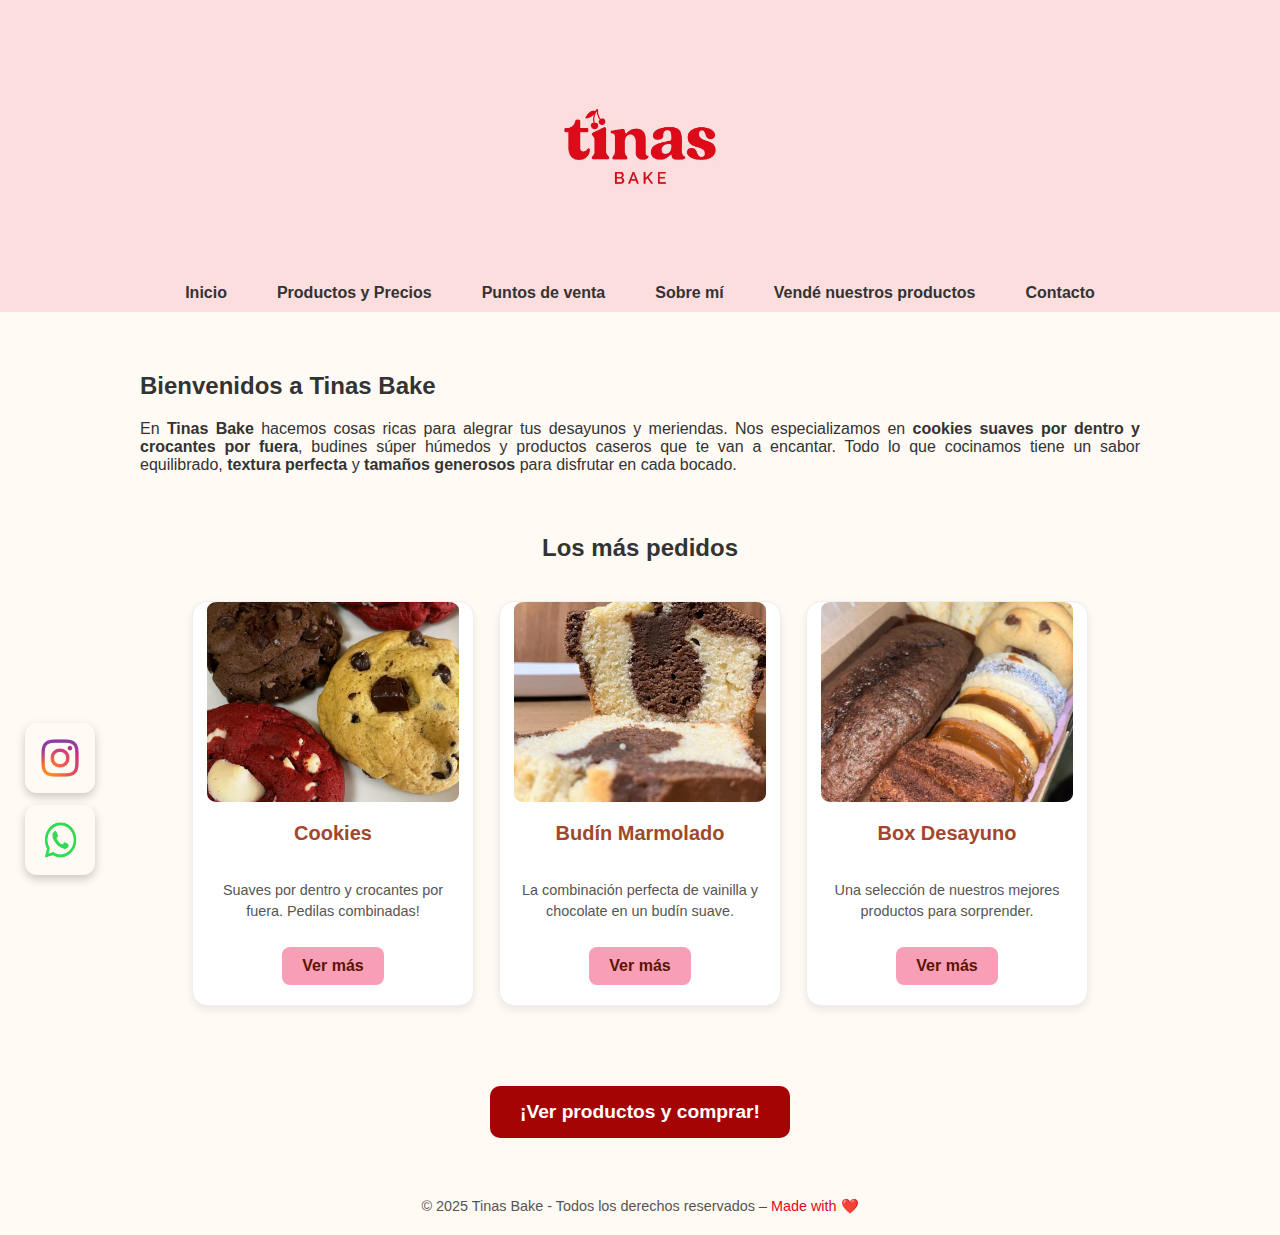
<file: index.html>
<!DOCTYPE html>
<html lang="es">
<head>
  <meta charset="UTF-8">
  <title>Tinas Bake - Inicio</title>
  <link rel="stylesheet" href="estilos/estilos.css">
</head>
<body>
  <header>
    <center>
      <img src="img/logo-tinas2.jpeg" width="300" alt="Tinas Bake Logo" class="logo-principal">
    </center>  
  </header>
    <nav>
      <ul class = "menu">
        <li><a href="index.html">Inicio</a></li>
        <li><a href="pages/productos.html">Productos y Precios</a></li>
        <li><a href="pages/puntos-de-venta.html">Puntos de venta</a></li>
        <li><a href="pages/sobre-mi.html">Sobre mí</a></li>
        <li><a href="pages/vende-nuestros-productos.html">Vendé nuestros productos</a></li>
        <li><a href="pages/contacto.html">Contacto</a></li>
      </ul>
    </nav>
  

  <!-- SECCIÓN INICIO -->
  <section id="inicio">
    <h2>Bienvenidos a Tinas Bake</h2>
    <p>
      En <strong>Tinas Bake</strong> hacemos cosas ricas para alegrar tus desayunos y meriendas. 
      Nos especializamos en <strong>cookies suaves por dentro y crocantes por fuera</strong>, budines súper húmedos y productos caseros que te van a encantar.
      Todo lo que cocinamos tiene un sabor equilibrado, <strong>textura perfecta</strong> y <strong>tamaños generosos</strong> para disfrutar en cada bocado.
    </p>
    <section id="destacados">
      <center>
  <h2>Los más pedidos</h2>
  </center>
  
  <div class="catalogo-productos">
    
    <div class="producto-card">
      <img src="img/cookies.jpeg" alt="Cookies">
      <div class="producto-info">
        <h3>Cookies</h3>
        <p>Suaves por dentro y crocantes por fuera. Pedilas combinadas!</p>
        <a href="pages/productos.html#cookies" class="btn-ver-mas">Ver más</a>
      </div>
    </div>
    
    <div class="producto-card">
      <img src="img/budin1.jpeg" alt="Budín Marmolado">
      <div class="producto-info">
        <h3>Budín Marmolado</h3>
        <p>La combinación perfecta de vainilla y chocolate en un budín suave.</p>
        <a href="pages/productos.html#budines" class="btn-ver-mas">Ver más</a>
      </div>
    </div>
    
    <div class="producto-card">
      <img src="img/box.jpeg" alt="Box Desayuno">
      <div class="producto-info">
        <h3>Box Desayuno</h3>
        <p>Una selección de nuestros mejores productos para sorprender.</p>
        <a href="pages/productos.html#box" class="btn-ver-mas">Ver más</a>
      </div>
    </div>
    
  </div> </section>
    <center>
      <a href="pages/productos.html" class="btn-cta">¡Ver productos y comprar!</a>
    </center>
  </section>

  <div class="botones-flotantes">

  <a href="https://www.instagram.com/tinasbake/" class="btn-flotante-ig" target="_blank">
     <img src="img/ig.png" alt="Instagram">
  </a>

   <a href="https://wa.me/5492235503672" class="btn-flotante-wsp" target="_blank">
   <img src="img/wppp.webp" alt="WhatsApp">
  </a>
  </div>

  <!-- PIE DE PÁGINA -->
  <footer>
    <p>&copy; 2025 Tinas Bake - Todos los derechos reservados</p>
  </footer>

</body>
</html>
</file>
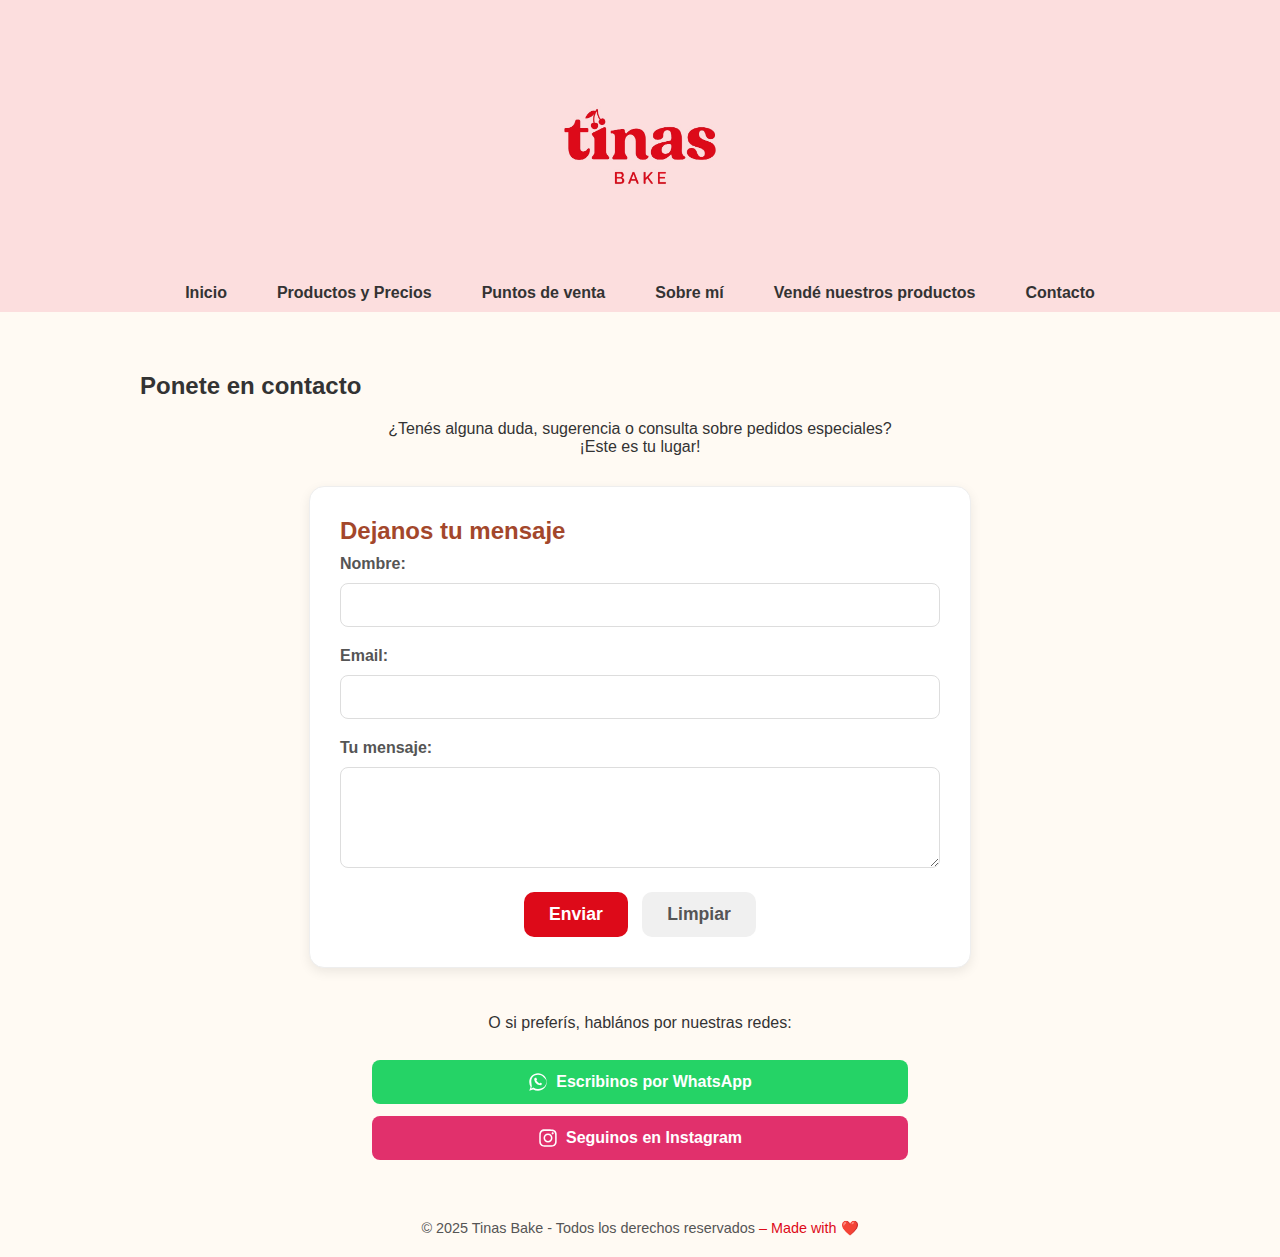
<file: pages/contacto.html>
<!DOCTYPE html>
<html lang="es">
<head>
  <meta charset="UTF-8">
  <title>Contacto y Pedidos - Tinas Bake</title>
  <link rel="stylesheet" href="../estilos/estilos.css">
</head>
<body>
  <header>
    <center>
      <img src="../img/logo-tinas2.jpeg" width="300" alt="Tinas Bake Logo" class="logo-principal">
    </center>  
     </header>
    <nav>
      <ul class = "menu">
        <li><a href="../index.html">Inicio</a></li>
        <li><a href="productos.html">Productos y Precios</a></li>
        <li><a href="puntos-de-venta.html">Puntos de venta</a></li>
        <li><a href="sobre-mi.html">Sobre mí</a></li>
        <li><a href="vende-nuestros-productos.html">Vendé nuestros productos</a></li>
        <li><a href="contacto.html">Contacto</a></li>
      </ul>
    </nav>

  <!-- SECCIÓN CONTACTO -->
<section id="contacto">
  <h2>Ponete en contacto</h2>

  <p class="form-intro-text">
    ¿Tenés alguna duda, sugerencia o consulta sobre pedidos especiales?
    <br>¡Este es tu lugar!
  </p>

  <form class="form-container" action="https://formspree.io/f/mvgrvvpb" method="POST">
    <fieldset>
      <legend>Dejanos tu mensaje</legend>
      
      <label for="nombre">Nombre:</label>
      <input type="text" id="nombre" name="nombre" required>
      
      <label for="email">Email:</label>
      <input type="email" id="email" name="email" required>
      
      <label for="mensaje">Tu mensaje:</label>
      <textarea id="mensaje" name="mensaje" rows="5" required></textarea>
      
      <div class="form-buttons-center">
        <input type="submit" value="Enviar">
        <input type="reset" value="Limpiar">
      </div>
    </fieldset>
  </form>

  <div class="redes" style="max-width: 600px; margin: 30px auto 0;">
    <p style="text-align: center;">O si preferís, hablános por nuestras redes:</p>
     <a href="https://wa.me/5492235503672" class="btn-wsp" target="_blank">
       <svg xmlns="http://www.w3.org/2000/svg" width="20" height="20" fill="currentColor" viewBox="0 0 448 512"><path d="M380.9 97.1C339 55.2 283.1 32 224 32 100.3 32 0 132.3 0 256c0 45.2 12 89.4 34.8 128.1L0 480l98.5-34.3C136.6 468 179.9 480 224 480c123.7 0 224-100.3 224-224 0-59.1-23.2-115-67.1-158.9zM224 433.9c-38.7 0-76.6-10.4-109.7-30.1l-7.8-4.6-58.5 20.4 20.4-58.5-4.6-7.8C62.5 320.6 52.1 282.7 52.1 244 52.1 142 122 72.1 224 72.1c54.3 0 105.3 21.1 143.7 59.4S440 189.7 440 244c0 102-69.9 189.9-216 189.9zm100.7-138.5l-34.7-17.4c-4.7-2.3-10.1-1.5-13.8 2l-14.4 14.7c-34.8-17.8-62.7-45.7-80.5-80.5l14.7-14.4c3.5-3.7 4.3-9.1 2-13.8l-17.4-34.7c-3.4-6.7-11.6-9.3-18-5.9l-25.1 12.6c-6.6 3.3-10.7 10.1-10.7 17.3 0 91.7 74.3 166 166 166 7.2 0 14-4.1 17.3-10.7l12.6-25.1c3.4-6.4.8-14.6-5.9-18z"/></svg>
       Escribinos por WhatsApp
     </a>
     <a href="https://www.instagram.com/tinasbake/" class="btn-ig" target="_blank">
       <svg xmlns="http://www.w3.org/2000/svg" width="20" height="20" fill="currentColor" viewBox="0 0 448 512"><path d="M224.1 141c-63.6 0-115.1 51.5-115.1 115.1S160.5 371.2 224.1 371.2 339.2 319.7 339.2 256 287.7 141 224.1 141zm0 190.2c-41.6 0-75.1-33.6-75.1-75.1s33.5-75.1 75.1-75.1 75.1 33.6 75.1 75.1-33.5 75.1-75.1 75.1zm146.4-194.3c0 14.9-12 27-27 27s-27-12.1-27-27 12-27 27-27 27 12.1 27 27zm76.1 27.2c-.5-35.2-9.9-66.5-35.6-92.1s-56.9-35.1-92.1-35.6C293.8 32 256.3 32 224 32s-69.8 0-94.9.5c-35.2.5-66.5 9.9-92.1 35.6s-35.1 56.9-35.6 92.1C0 186.2 0 223.7 0 256s0 69.8.5 94.9c.5 35.2 9.9 66.5 35.6 92.1s56.9 35.1 92.1 35.6c25.1.5 62.6.5 94.9.5s69.8 0 94.9-.5c35.2-.5 66.5-9.9 92.1-35.6s35.1-56.9 35.6-92.1c.5-25.1.5-62.6.5-94.9s0-69.8-.5-94.9zm-48.6 228c-7.8 19.7-22.9 34.8-42.6 42.6-29.5 11.7-99.5 9-132.3 9s-102.7 2.6-132.3-9c-19.7-7.8-34.8-22.9-42.6-42.6-11.7-29.5-9-99.5-9-132.3s-2.6-102.7 9-132.3c7.8-19.7 22.9-34.8 42.6-42.6 29.5-11.7 99.5-9 132.3-9s102.7-2.6 132.3 9c19.7 7.8 34.8 22.9 42.6 42.6 11.7 29.5 9 99.5 9 132.3s2.7 102.8-9 132.3z"/></svg>
       Seguinos en Instagram
     </a>
   </div>
</section>

  <!-- PIE DE PÁGINA -->
  <footer>
    <p>&copy; 2025 Tinas Bake - Todos los derechos reservados</p>
  </footer>

</body>
</html>
</file>
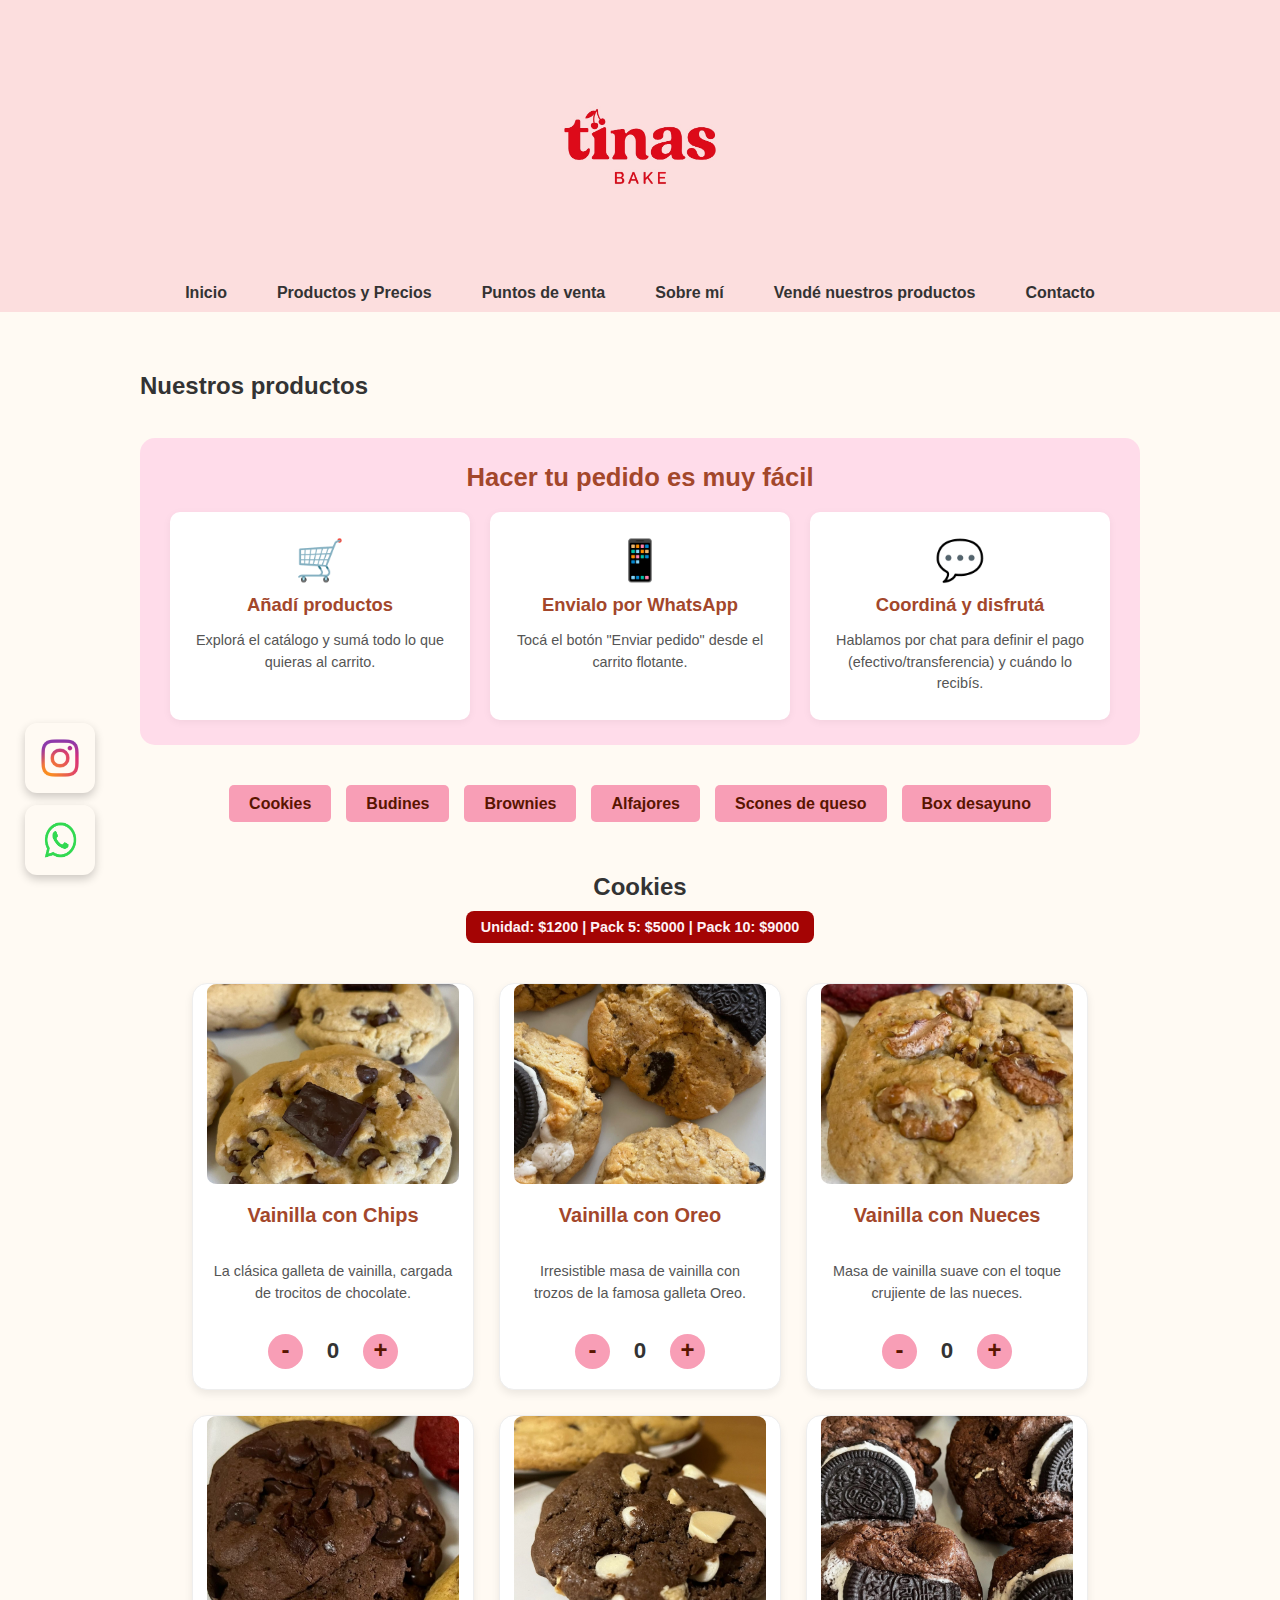
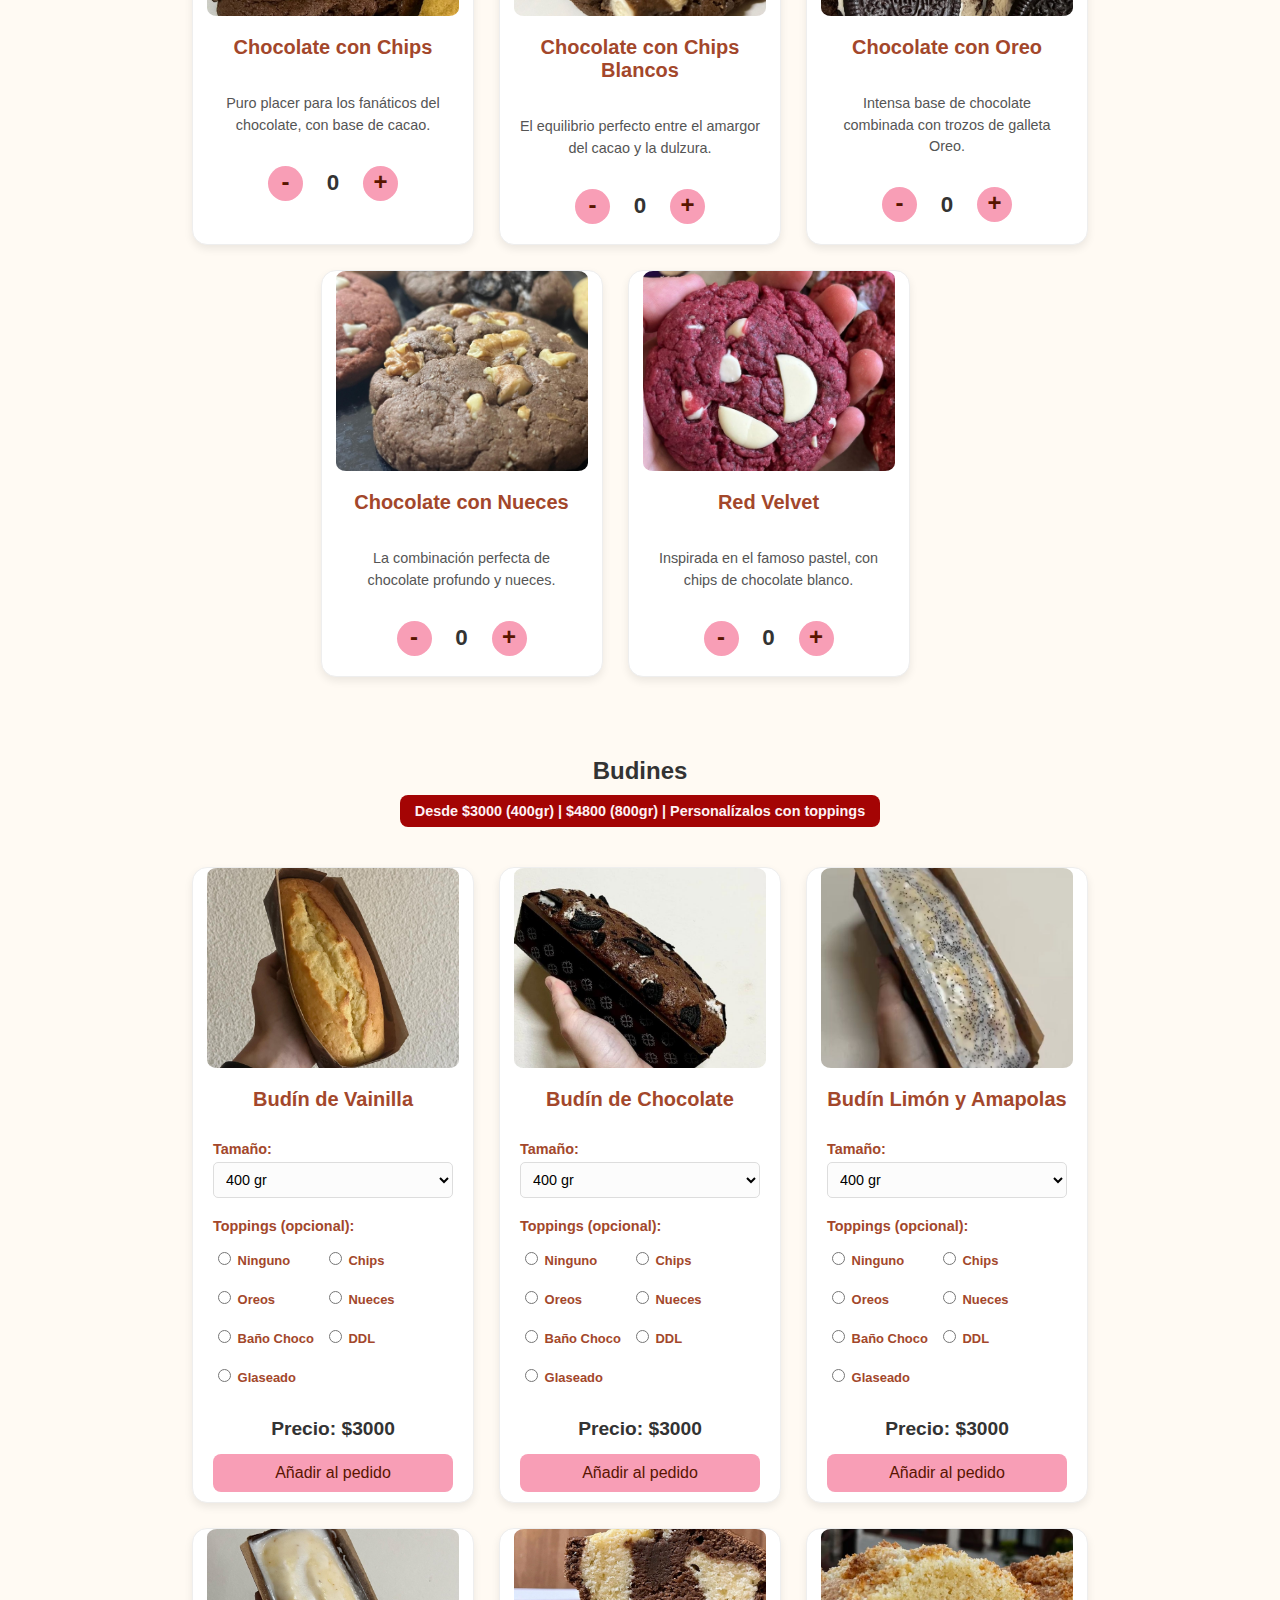
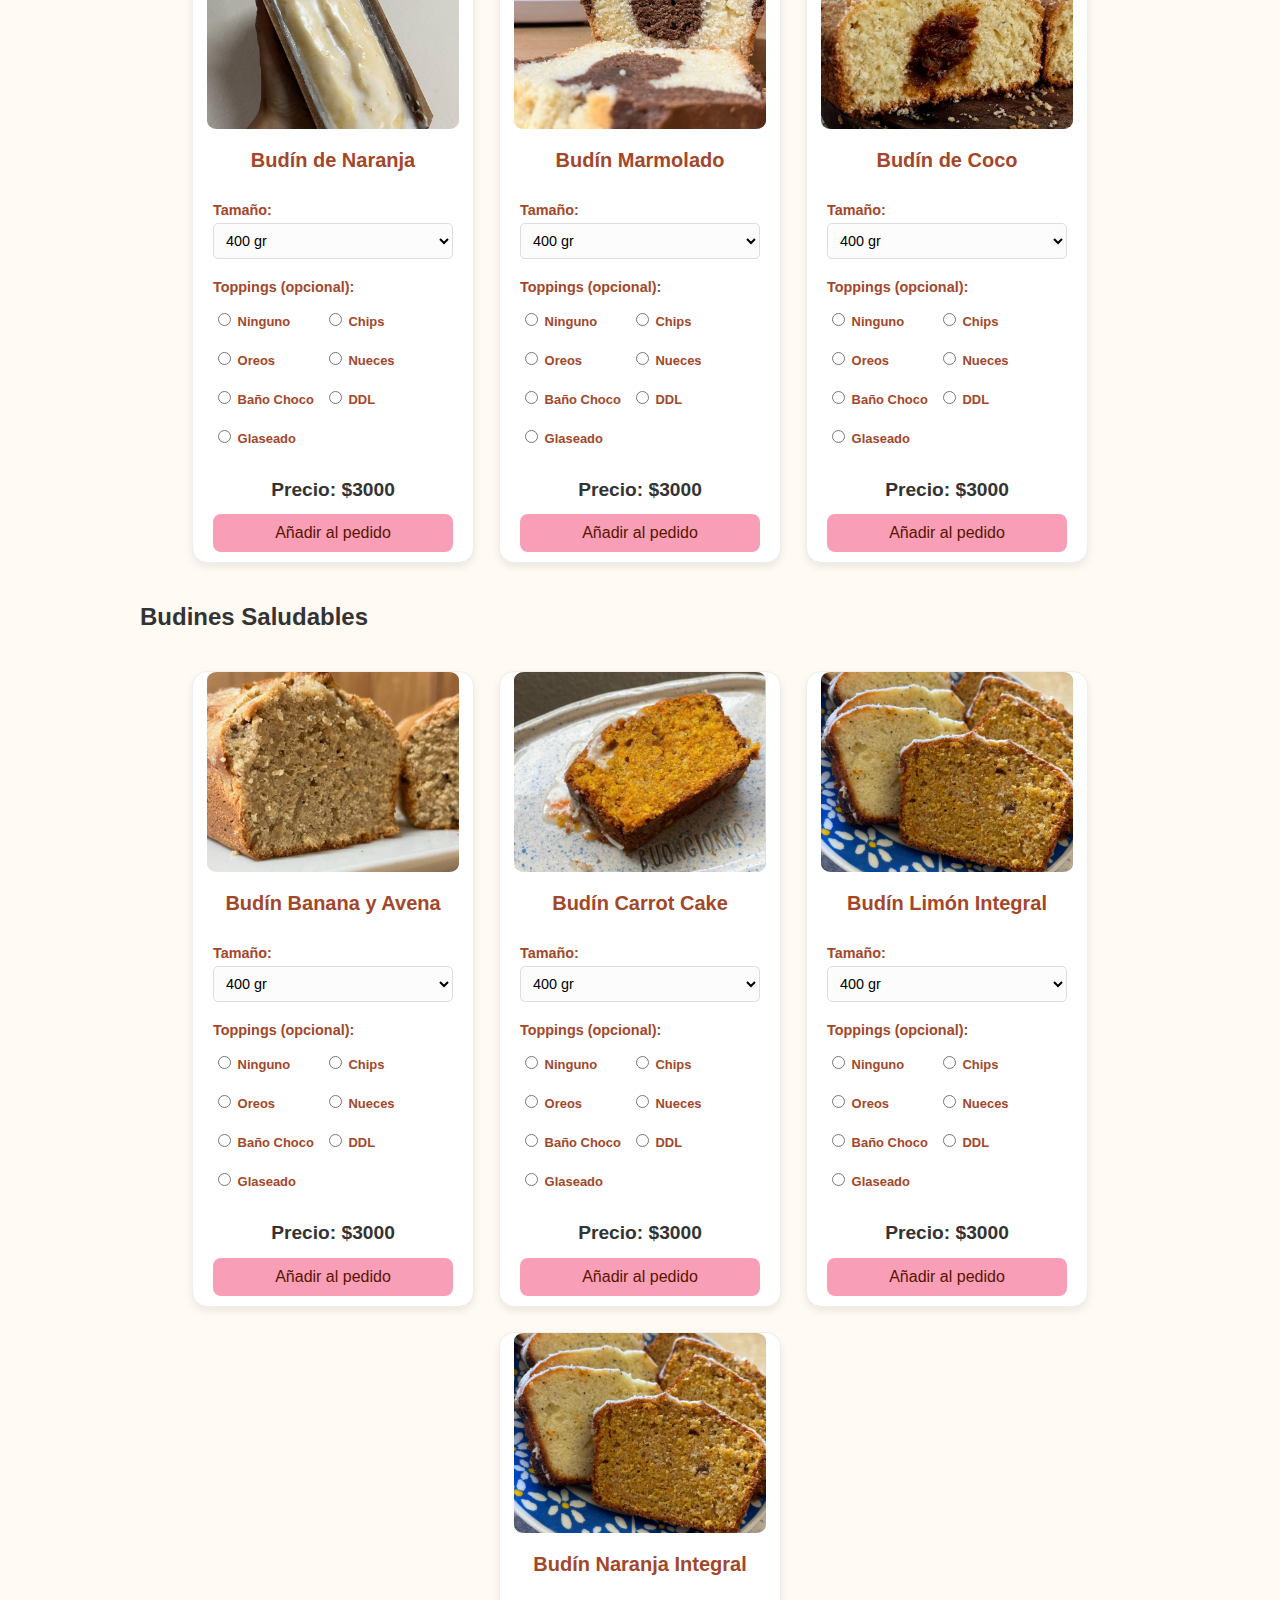
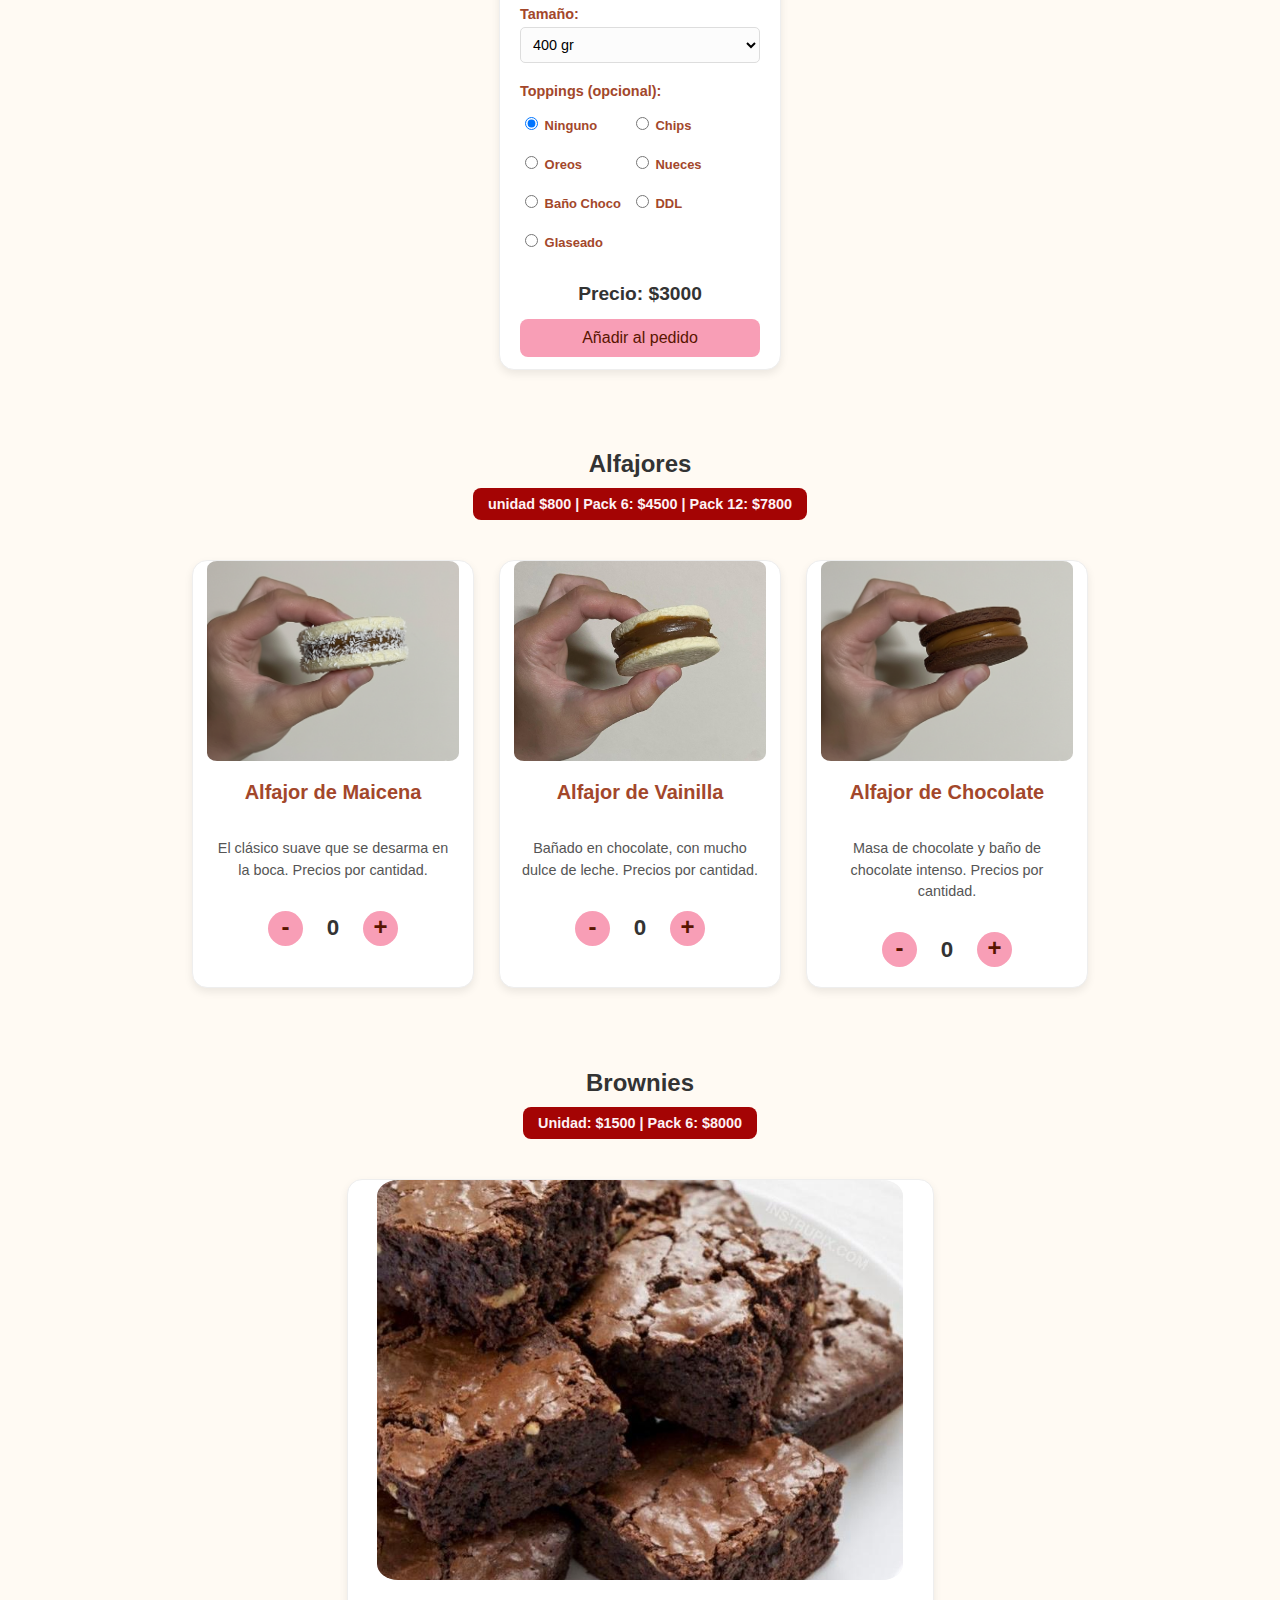
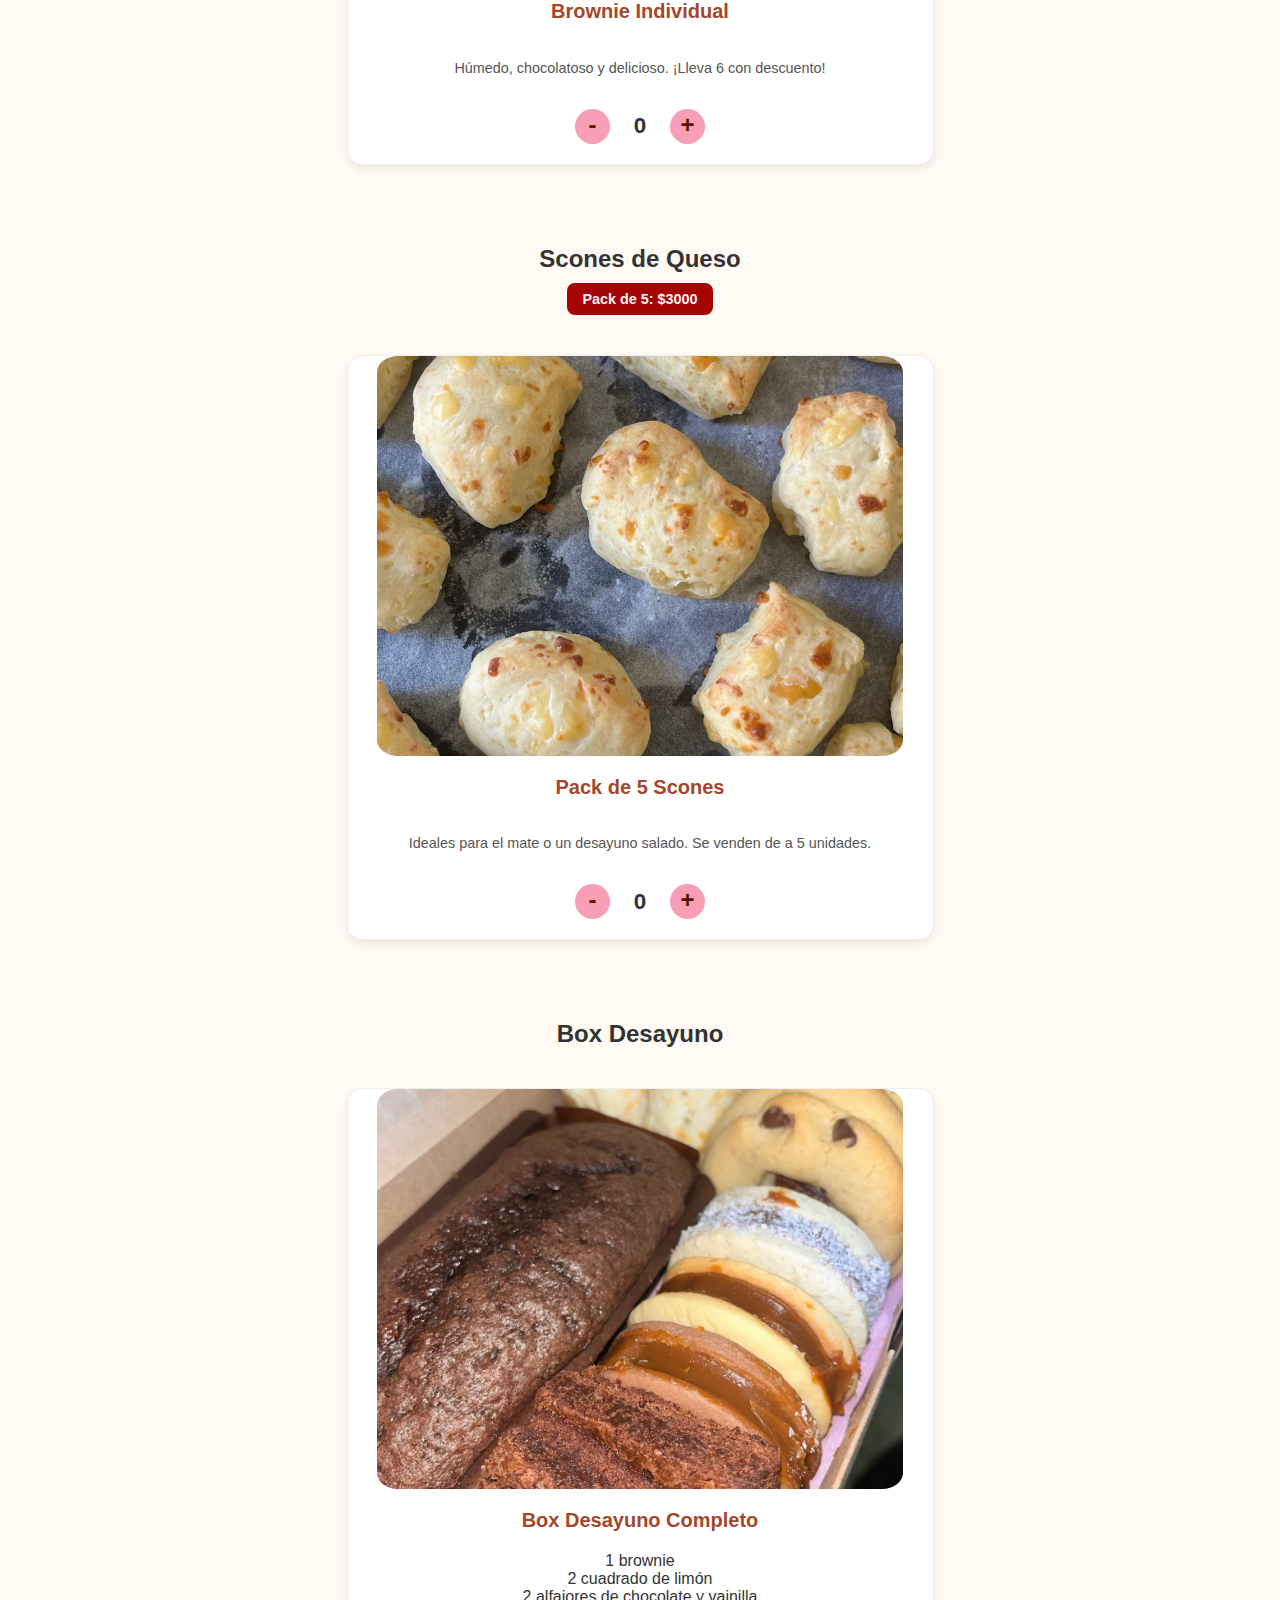
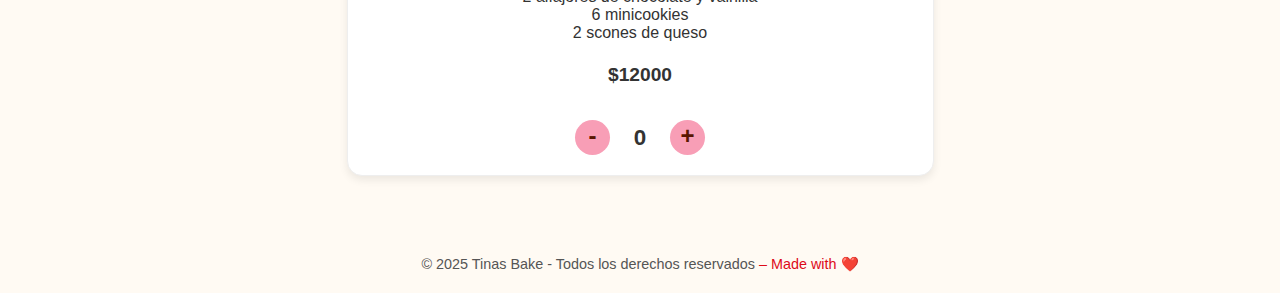
<file: pages/productos.html>
<!DOCTYPE html>
<html lang="es">
<head>
  <meta charset="UTF-8">
  <title>Productos y Precios - Tinas Bake</title>
  <link rel="stylesheet" href="../estilos/estilos.css">
  <script defer src="../js/main.js"></script>
</head>
<body>
  <header>
    <center>
      <img src="../img/logo-tinas2.jpeg" width="300" alt="Tinas Bake Logo" class="logo-principal">
    </center>
  </header>
  <nav>
    <ul class="menu">
      <li><a href="../index.html">Inicio</a></li>
      <li><a href="productos.html">Productos y Precios</a></li>
      <li><a href="puntos-de-venta.html">Puntos de venta</a></li>
      <li><a href="sobre-mi.html">Sobre mí</a></li>
      <li><a href="vende-nuestros-productos.html">Vendé nuestros productos</a></li>
      <li><a href="contacto.html">Contacto</a></li>
    </ul>
  </nav>

  <!-- SECCIÓN PRECIO -->
  <section id="productos">
    <h2>Nuestros productos</h2>
    <br>
          <section id="como-comprar">
        <div class="seccion-header">
          <h3>Hacer tu pedido es muy fácil</h3>
        </div>

        <div class="pasos-grid">
          <div class="paso-item">
            <span class="paso-icono">🛒</span>
            <h4>Añadí productos</h4>
            <p>Explorá el catálogo y sumá todo lo que quieras al carrito.</p>
          </div>
          <div class="paso-item">
            <span class="paso-icono">📱</span>
            <h4>Envialo por WhatsApp</h4>
            <p>Tocá el botón "Enviar pedido" desde el carrito flotante.</p>
          </div>
          <div class="paso-item">
            <span class="paso-icono">💬</span>
            <h4>Coordiná y disfrutá</h4>
            <p>Hablamos por chat para definir el pago (efectivo/transferencia) y cuándo lo recibís.</p>
          </div>
        </div>
      </section>
    <ul>
      <li><a href="#cookies"><strong>Cookies</strong></a></li>
      <li><a href="#budines"><strong>Budines</strong></a></li>
      <li><a href="#brownies"><strong>Brownies</strong></a></li>
      <li><a href="#alfajores"><strong>Alfajores</strong></a></li>
      <li><a href="#scones-de-queso"><strong>Scones de queso</strong></a></li>
      <li><a href="#box"><strong>Box desayuno</strong></a></li>
    </ul>
  </section>

  <!-- COOKIES -->
  <section id="cookies">
     <div class="seccion-header">
      <h2>Cookies</h2>
      <p class="precio-info-seccion"> <strong>Unidad: $1200 | Pack 5: $5000 | Pack 10: $9000</strong></p>
    </div>
    <div class="catalogo-productos">
      <div class="producto-card producto-simple" data-producto-id="cookie-vainilla-chips" data-nombre="Cookie Vainilla con Chips" data-categoria="Cookies">
        <img src="../img/cookie-vainilla-chips.jpeg" alt="Cookie de Vainilla con chips de chocolate">
        <div class="producto-info">
          <h3>Vainilla con Chips</h3>
          <p>La clásica galleta de vainilla, cargada de trocitos de chocolate.</p>
          <div class="quantity-controls">
            <button class="btn-remove">-</button>
            <span class="quantity">0</span>
            <button class="btn-add">+</button>
          </div>
        </div>
      </div>
      <div class="producto-card producto-simple" data-producto-id="cookie-vainilla-oreo" data-nombre="Cookie Vainilla con Oreo" data-categoria="Cookies">
        <img src="../img/cookie-vainilla-oreo.jpeg" alt="Cookie de Vainilla con Oreo">
        <div class="producto-info">
          <h3>Vainilla con Oreo</h3>
          <p>Irresistible masa de vainilla con trozos de la famosa galleta Oreo.</p>
          <div class="quantity-controls">
            <button class="btn-remove">-</button>
            <span class="quantity">0</span>
            <button class="btn-add">+</button>
          </div>
        </div>
      </div>
      <div class="producto-card producto-simple" data-producto-id="cookie-vainilla-nueces" data-nombre="Cookie Vainilla con Nueces" data-categoria="Cookies">
        <img src="../img/cookie-vainilla-nueces.jpeg" alt="Cookie de Vainilla con Nueces">
        <div class="producto-info">
          <h3>Vainilla con Nueces</h3>
          <p>Masa de vainilla suave con el toque crujiente de las nueces.</p>
          <div class="quantity-controls">
            <button class="btn-remove">-</button>
            <span class="quantity">0</span>
            <button class="btn-add">+</button>
          </div>
        </div>
      </div>
      <div class="producto-card producto-simple" data-producto-id="cookie-chocolate-chips" data-nombre="Cookie Chocolate con Chips" data-categoria="Cookies">
        <img src="../img/cookie-chocolate-chips.jpeg" alt="Cookie de Chocolate con chips de chocolate">
        <div class="producto-info">
          <h3>Chocolate con Chips</h3>
          <p>Puro placer para los fanáticos del chocolate, con base de cacao.</p>
          <div class="quantity-controls">
            <button class="btn-remove">-</button>
            <span class="quantity">0</span>
            <button class="btn-add">+</button>
          </div>
        </div>
      </div>
      <div class="producto-card producto-simple" data-producto-id="cookie-chocolate-blanco" data-nombre="Cookie Chocolate con Chips Blancos" data-categoria="Cookies">
        <img src="../img/cookie-chocolate-blanco.jpeg" alt="Cookie de Chocolate con chips blancos">
        <div class="producto-info">
          <h3>Chocolate con Chips Blancos</h3>
          <p>El equilibrio perfecto entre el amargor del cacao y la dulzura.</p>
          <div class="quantity-controls">
            <button class="btn-remove">-</button>
            <span class="quantity">0</span>
            <button class="btn-add">+</button>
          </div>
        </div>
      </div>
      <div class="producto-card producto-simple" data-producto-id="cookie-chocolate-oreo" data-nombre="Cookie Chocolate con Oreo" data-categoria="Cookies">
        <img src="../img/cookie-chocolate-oreo.jpeg" alt="Cookie de Chocolate con Oreo">
        <div class="producto-info">
          <h3>Chocolate con Oreo</h3>
          <p>Intensa base de chocolate combinada con trozos de galleta Oreo.</p>
          <div class="quantity-controls">
            <button class="btn-remove">-</button>
            <span class="quantity">0</span>
            <button class="btn-add">+</button>
          </div>
        </div>
      </div>
      <div class="producto-card producto-simple" data-producto-id="cookie-chocolate-nueces" data-nombre="Cookie Chocolate con Nueces" data-categoria="Cookies">
        <img src="../img/cookie-chocolate-nueces.jpeg" alt="Cookie de Chocolate con Nueces">
        <div class="producto-info">
          <h3>Chocolate con Nueces</h3>
          <p>La combinación perfecta de chocolate profundo y nueces.</p>
          <div class="quantity-controls">
            <button class="btn-remove">-</button>
            <span class="quantity">0</span>
            <button class="btn-add">+</button>
          </div>
        </div>
      </div>
      <div class="producto-card producto-simple" data-producto-id="cookie-red-velvet" data-nombre="Cookie Red Velvet" data-categoria="Cookies">
        <img src="../img/cookie-red-velvet.jpeg" alt="Cookie Red Velvet">
        <div class="producto-info">
          <h3>Red Velvet</h3>
          <p>Inspirada en el famoso pastel, con chips de chocolate blanco.</p>
          <div class="quantity-controls">
            <button class="btn-remove">-</button>
            <span class="quantity">0</span>
             <button class="btn-add">+</button>
            </div>
          </div>
        </div>
      <div class="espaciador-grid"></div>
      <div class="espaciador-grid"></div>
    </div>
  </section>

  <!-- BUDINES -->
   <section id="budines">
    <div class="seccion-header">
      <h2>Budines</h2>
      <p class="precio-info-seccion"><strong>Desde $3000 (400gr) | $4800 (800gr) | Personalízalos con toppings</strong></p>
    </div>
    <div class="catalogo-productos">
      <!-- Budín Vainilla -->
      <div class="producto-card budin-card" data-producto-id="budin-vainilla" data-nombre-base="Budín de Vainilla" data-categoria="Budines">
        <img src="../img/budinvaini.jpeg" alt="Budín de Vainilla">
        <div class="producto-info">
          <h3>Budín de Vainilla</h3>
          <label>Tamaño:</label>
          <select class="budin-size">
            <option value="400 gr" data-price="3000">400 gr</option>
            <option value="800 gr" data-price="4800">800 gr</option>
          </select>
          <label>Toppings (opcional):</label>
          <div class="budin-toppings">
            <label><input type="radio" name="topping-group" data-topping-price="0" value="" checked> Ninguno</label>
            <label><input type="radio" name="topping-group" data-topping-price="600" value="chips"> Chips</label>
            <label><input type="radio" name="topping-group" data-topping-price="600" value="oreos"> Oreos</label>
            <label><input type="radio" name="topping-group" data-topping-price="600" value="nueces"> Nueces</label>
            <label><input type="radio" name="topping-group" data-topping-price="600" value="ganache"> Baño Choco</label>
            <label><input type="radio" name="topping-group" data-topping-price="600" value="ddl"> DDL</label>
            <label><input type="radio" name="topping-group" data-topping-price="500" value="glaseado"> Glaseado</label>
          </div>
          <p class="precio">Precio: $<span class="calculated-price">3000</span></p>
          <button class="btn-add-budin">Añadir al pedido</button>
        </div>
      </div>
      <!-- Budín Chocolate -->
      <div class="producto-card budin-card" data-producto-id="budin-chocolate" data-nombre-base="Budín de Chocolate" data-categoria="Budines">
        <img src="../img/budinchoco2.jpeg" alt="Budín de Chocolate">
        <div class="producto-info">
          <h3>Budín de Chocolate</h3>
          <label>Tamaño:</label>
          <select class="budin-size">
            <option value="400 gr" data-price="3000">400 gr</option>
            <option value="800 gr" data-price="4800">800 gr</option>
          </select>
          <label>Toppings (opcional):</label>
          <div class="budin-toppings">
            <label><input type="radio" name="topping-group" data-topping-price="0" value="" checked> Ninguno</label>
            <label><input type="radio" name="topping-group" data-topping-price="600" value="chips"> Chips</label>
            <label><input type="radio" name="topping-group" data-topping-price="600" value="oreos"> Oreos</label>
            <label><input type="radio" name="topping-group" data-topping-price="600" value="nueces"> Nueces</label>
            <label><input type="radio" name="topping-group" data-topping-price="600" value="ganache"> Baño Choco</label>
            <label><input type="radio" name="topping-group" data-topping-price="600" value="ddl"> DDL</label>
            <label><input type="radio" name="topping-group" data-topping-price="500" value="glaseado"> Glaseado</label>
          </div>
          <p class="precio">Precio: $<span class="calculated-price">3000</span></p>
          <button class="btn-add-budin">Añadir al pedido</button>
        </div>
      </div>

      <!-- Budín Limón y Amapolas -->
      <div class="producto-card budin-card" data-producto-id="budin-limon" data-nombre-base="Budín de Limon y Amapolas" data-categoria="Budines">
        <img src="../img/budinlimon.jpeg" alt="Budín de Limón y Amapolas">
        <div class="producto-info">
          <h3>Budín Limón y Amapolas</h3>
          <label>Tamaño:</label>
          <select class="budin-size">
            <option value="400" data-price="3000">400 gr</option>
            <option value="800" data-price="4800">800 gr</option>
          </select>
          <label>Toppings (opcional):</label>
         <div class="budin-toppings">
            <label><input type="radio" name="topping-group" data-topping-price="0" value="" checked> Ninguno</label>
            <label><input type="radio" name="topping-group" data-topping-price="600" value="chips"> Chips</label>
            <label><input type="radio" name="topping-group" data-topping-price="600" value="oreos"> Oreos</label>
            <label><input type="radio" name="topping-group" data-topping-price="600" value="nueces"> Nueces</label>
            <label><input type="radio" name="topping-group" data-topping-price="600" value="ganache"> Baño Choco</label>
            <label><input type="radio" name="topping-group" data-topping-price="600" value="ddl"> DDL</label>
            <label><input type="radio" name="topping-group" data-topping-price="500" value="glaseado"> Glaseado</label>
          </div>
          <p class="precio">Precio: $<span class="calculated-price">3000</span></p>
          <button class="btn-add-budin">Añadir al pedido</button>
        </div>
      </div>

      <div class="producto-card budin-card" data-producto-id="budin-naranja" data-nombre-base="Budín de Naranja" data-categoria="Budines">
        <img src="../img/budinnnaranja.jpeg" alt="Budín de Naranja">
        <div class="producto-info">
          <h3>Budín de Naranja</h3>
          <label>Tamaño:</label>
          <select class="budin-size" id="size-naranja">
            <option value="400" data-price="3000">400 gr</option>
            <option value="800" data-price="4800">800 gr</option>
          </select>
          <label>Toppings (opcional):</label>
          <div class="budin-toppings">
            <label><input type="radio" name="topping-group" data-topping-price="0" value="" checked> Ninguno</label>
            <label><input type="radio" name="topping-group" data-topping-price="600" value="chips"> Chips</label>
            <label><input type="radio" name="topping-group" data-topping-price="600" value="oreos"> Oreos</label>
            <label><input type="radio" name="topping-group" data-topping-price="600" value="nueces"> Nueces</label>
            <label><input type="radio" name="topping-group" data-topping-price="600" value="ganache"> Baño Choco</label>
            <label><input type="radio" name="topping-group" data-topping-price="600" value="ddl"> DDL</label>
            <label><input type="radio" name="topping-group" data-topping-price="500" value="glaseado"> Glaseado</label>
          </div>
          <p class="precio">Precio: $<span class="calculated-price">3000</span></p>
          <button class="btn-add-budin">Añadir al pedido</button>
        </div>
      </div>

      <!-- Budín Marmolado -->
      <div class="producto-card budin-card" data-producto-id="budin-marmolado" data-nombre-base="Budín Marmolado" data-categoria="Budines">
        <img src="../img/budin1.jpeg" alt="Budín Marmolado">
        <div class="producto-info">
          <h3>Budín Marmolado</h3>
          <label>Tamaño:</label>
          <select class="budin-size">
            <option value="400" data-price="3000">400 gr</option>
            <option value="800" data-price="4800">800 gr</option>
          </select>
          <label>Toppings (opcional):</label>
          <div class="budin-toppings">
            <label><input type="radio" name="topping-group" data-topping-price="0" value="" checked> Ninguno</label>
            <label><input type="radio" name="topping-group" data-topping-price="600" value="chips"> Chips</label>
            <label><input type="radio" name="topping-group" data-topping-price="600" value="oreos"> Oreos</label>
            <label><input type="radio" name="topping-group" data-topping-price="600" value="nueces"> Nueces</label>
            <label><input type="radio" name="topping-group" data-topping-price="600" value="ganache"> Baño Choco</label>
            <label><input type="radio" name="topping-group" data-topping-price="600" value="ddl"> DDL</label>
            <label><input type="radio" name="topping-group" data-topping-price="500" value="glaseado"> Glaseado</label>
          </div>
          <p class="precio">Precio: $<span class="calculated-price">3000</span></p>
          <button class="btn-add-budin">Añadir al pedido</button>
        </div>
      </div>

      <!-- Budín Coco -->
      <div class="producto-card budin-card" data-producto-id="budin-marmolado" data-nombre-base="Budín de Coco" data-categoria="Budines">
        <img src="../img/budincoco2.jpeg" alt="Budín de Coco">
        <div class="producto-info">
          <h3>Budín de Coco</h3>
          <label>Tamaño:</label>
          <select class="budin-size">
            <option value="400" data-price="3000">400 gr</option>
            <option value="800" data-price="4800">800 gr</option>
          </select>
          <label>Toppings (opcional):</label>
          <div class="budin-toppings">
            <label><input type="radio" name="topping-group" data-topping-price="0" value="" checked> Ninguno</label>
            <label><input type="radio" name="topping-group" data-topping-price="600" value="chips"> Chips</label>
            <label><input type="radio" name="topping-group" data-topping-price="600" value="oreos"> Oreos</label>
            <label><input type="radio" name="topping-group" data-topping-price="600" value="nueces"> Nueces</label>
            <label><input type="radio" name="topping-group" data-topping-price="600" value="ganache"> Baño Choco</label>
            <label><input type="radio" name="topping-group" data-topping-price="600" value="ddl"> DDL</label>
            <label><input type="radio" name="topping-group" data-topping-price="500" value="glaseado"> Glaseado</label>
          </div>
          <p class="precio">Precio: $<span class="calculated-price">3000</span></p>
          <button class="btn-add-budin">Añadir al pedido</button>
        </div>
      </div>
    </div>

    <h2>Budines Saludables</h2>
    <div class="catalogo-productos">

      <!-- Budín Banana y Avena -->
      <div class="producto-card budin-card" data-producto-id="budin-banana" data-nombre-base="Budín de Banana" data-categoria="Budines">
        <img src="../img/budinbanana.jpeg" alt="Budín de Banana y Avena">
        <div class="producto-info">
          <h3>Budín Banana y Avena</h3>
          <label>Tamaño:</label>
          <select class="budin-size">
            <option value="400" data-price="3000">400 gr</option>
            <option value="800" data-price="4800">800 gr</option>
          </select>
          <label>Toppings (opcional):</label>
          <div class="budin-toppings">
            <label><input type="radio" name="topping-group" data-topping-price="0" value="" checked> Ninguno</label>
            <label><input type="radio" name="topping-group" data-topping-price="600" value="chips"> Chips</label>
            <label><input type="radio" name="topping-group" data-topping-price="600" value="oreos"> Oreos</label>
            <label><input type="radio" name="topping-group" data-topping-price="600" value="nueces"> Nueces</label>
            <label><input type="radio" name="topping-group" data-topping-price="600" value="ganache"> Baño Choco</label>
            <label><input type="radio" name="topping-group" data-topping-price="600" value="ddl"> DDL</label>
            <label><input type="radio" name="topping-group" data-topping-price="500" value="glaseado"> Glaseado</label>
          </div>
          <p class="precio">Precio: $<span class="calculated-price">3000</span></p>
          <button class="btn-add-budin">Añadir al pedido</button>
        </div>
      </div>

      <!-- Budín Carrot Cake -->
      <div class="producto-card budin-card" data-producto-id="budin-carrot" data-nombre-base="Budín Carrot Cake" data-categoria="Budines">
        <img src="../img/budincarrot.jpeg" alt="Budín Carrot Cake">
        <div class="producto-info">
          <h3>Budín Carrot Cake</h3>
          <label>Tamaño:</label>
          <select class="budin-size">
            <option value="400" data-price="3000">400 gr</option>
            <option value="800" data-price="4800">800 gr</option>
          </select>
          <label>Toppings (opcional):</label>
          <div class="budin-toppings">
            <label><input type="radio" name="topping-group" data-topping-price="0" value="" checked> Ninguno</label>
            <label><input type="radio" name="topping-group" data-topping-price="600" value="chips"> Chips</label>
            <label><input type="radio" name="topping-group" data-topping-price="600" value="oreos"> Oreos</label>
            <label><input type="radio" name="topping-group" data-topping-price="600" value="nueces"> Nueces</label>
            <label><input type="radio" name="topping-group" data-topping-price="600" value="ganache"> Baño Choco</label>
            <label><input type="radio" name="topping-group" data-topping-price="600" value="ddl"> DDL</label>
            <label><input type="radio" name="topping-group" data-topping-price="500" value="glaseado"> Glaseado</label>
          </div>
          <p class="precio">Precio: $<span class="calculated-price">3000</span></p>
          <button class="btn-add-budin">Añadir al pedido</button>
        </div>
      </div>

      <!-- Budín Limón Integral -->
      <div class="producto-card budin-card" data-producto-id="budin-limon-integral" data-nombre-base="Budín Limon Integral" data-categoria="Budines">
        <img src="../img/budinint.jpeg" alt="Budín de Limón Integral">
        <div class="producto-info">
          <h3>Budín Limón Integral</h3>
          <label>Tamaño:</label>
          <select class="budin-size">
            <option value="400" data-price="3000">400 gr</option>
            <option value="800" data-price="4800">800 gr</option>
          </select>
          <label>Toppings (opcional):</label>
          <div class="budin-toppings">
            <label><input type="radio" name="topping-group" data-topping-price="0" value="" checked> Ninguno</label>
            <label><input type="radio" name="topping-group" data-topping-price="600" value="chips"> Chips</label>
            <label><input type="radio" name="topping-group" data-topping-price="600" value="oreos"> Oreos</label>
            <label><input type="radio" name="topping-group" data-topping-price="600" value="nueces"> Nueces</label>
            <label><input type="radio" name="topping-group" data-topping-price="600" value="ganache"> Baño Choco</label>
            <label><input type="radio" name="topping-group" data-topping-price="600" value="ddl"> DDL</label>
            <label><input type="radio" name="topping-group" data-topping-price="500" value="glaseado"> Glaseado</label>
          </div>
          <p class="precio">Precio: $<span class="calculated-price">3000</span></p>
          <button class="btn-add-budin">Añadir al pedido</button>
        </div>
      </div>

      <!-- Budín Naranja Integral -->
      <div class="producto-card budin-card" data-producto-id="budin-naranja-integral" data-nombre-base="Budín Naranja Integral" data-categoria="Budines">
        <img src="../img/budinint.jpeg" alt="Budín de Naranja Integral">
        <div class="producto-info">
          <h3>Budín Naranja Integral</h3>
          <label>Tamaño:</label>
          <select class="budin-size">
            <option value="400" data-price="3000">400 gr</option>
            <option value="800" data-price="4800">800 gr</option>
          </select>
          <label>Toppings (opcional):</label>
         <div class="budin-toppings">
            <label><input type="radio" name="topping-group" data-topping-price="0" value="" checked> Ninguno</label>
            <label><input type="radio" name="topping-group" data-topping-price="600" value="chips"> Chips</label>
            <label><input type="radio" name="topping-group" data-topping-price="600" value="oreos"> Oreos</label>
            <label><input type="radio" name="topping-group" data-topping-price="600" value="nueces"> Nueces</label>
            <label><input type="radio" name="topping-group" data-topping-price="600" value="ganache"> Baño Choco</label>
            <label><input type="radio" name="topping-group" data-topping-price="600" value="ddl"> DDL</label>
            <label><input type="radio" name="topping-group" data-topping-price="500" value="glaseado"> Glaseado</label>
          </div>
          <p class="precio">Precio: $<span class="calculated-price">3000</span></p>
          <button class="btn-add-budin">Añadir al pedido</button>
        <div class="espaciador-grid"></div>
      <div class="espaciador-grid"></div>
    </div>
  </section>
  <!-- OTROS -->
  <section id="alfajores">
    <div class="seccion-header">
        <h2>Alfajores</h2>
        <p class="precio-info-seccion"><strong>unidad $800 | Pack 6: $4500 | Pack 12: $7800</strong></p>
    </div>
    <div class="catalogo-productos">
      <div class="producto-card producto-simple" data-producto-id="alfajor-maicena" data-nombre="Alfajor de Maicena" data-categoria="Alfajores" data-tipo-precio="alfajor">
        <img src="../img/alfajormaice.png" alt="Alfajor de Maicena">
        <div class="producto-info">
          <h3>Alfajor de Maicena</h3>
          <p>El clásico suave que se desarma en la boca. Precios por cantidad.</p>
          <div class="quantity-controls">
            <button class="btn-remove">-</button>
            <span class="quantity">0</span>
            <button class="btn-add">+</button>
          </div>
        </div>
      </div>
      <div class="producto-card producto-simple" data-producto-id="alfajor-vainilla" data-nombre="Alfajor de Vainilla" data-categoria="Alfajores" data-tipo-precio="alfajor">
        <img src="../img/alfajor.jpeg" alt="Alfajor de Vainilla">
        <div class="producto-info">
          <h3>Alfajor de Vainilla</h3>
          <p>Bañado en chocolate, con mucho dulce de leche. Precios por cantidad.</p>
          <div class="quantity-controls">
            <button class="btn-remove">-</button>
            <span class="quantity">0</span>
            <button class="btn-add">+</button>
          </div>
        </div>
      </div>
     <div class="producto-card producto-simple" data-producto-id="alfajor-chocolate" data-nombre="Alfajor de Chocolate" data-categoria="Alfajores" data-tipo-precio="alfajor">
      <img src="../img/alfajorchoco.png" alt="Alfajor de Chocolate">  
      <div class="producto-info">
          <h3>Alfajor de Chocolate</h3>
          <p>Masa de chocolate y baño de chocolate intenso. Precios por cantidad.</p>
          <div class="quantity-controls">
            <button class="btn-remove">-</button>
            <span class="quantity">0</span>
             <button class="btn-add">+</button>
          </div>
        </div>
      </div>
    </div>
    <div class="espaciador-grid"></div>
  </section>
  
  <!-- BROWNIES -->
   <section id="brownies">
    <div class="seccion-header">
        <h2>Brownies</h2>
        <p class="precio-info-seccion"><strong> Unidad: $1500 | Pack 6: $8000</strong></p>
    </div>
    <div class="catalogo-productos">
      <div class="producto-card producto-simple imagen-completa producto-card-grande" data-producto-id="brownie" data-nombre="Brownie" data-categoria="Brownies" data-tipo-precio="brownie">
        <img src="../img/brownies.jpeg" alt="Brownie de chocolate">
        <div class="producto-info">
          <h3>Brownie Individual</h3>
          <p>Húmedo, chocolatoso y delicioso. ¡Lleva 6 con descuento!</p>
          <div class="quantity-controls">
            <button class="btn-remove">-</button>
            <span class="quantity">0</span>
            <button class="btn-add">+</button>
          </div>
        </div>
      </div>
    </div>
  </section>

  <!-- SCONES DE QUESO -->
  <section id="scones-de-queso">
    <div class="seccion-header">
    <h2>Scones de Queso</h2>
    <p class="precio-info-seccion"><strong>Pack de 5: $3000</strong></p>
    </div>
    <div class="catalogo-productos">
      <div class="producto-card producto-simple imagen-completa producto-card-grande" data-producto-id="scones" data-nombre="Pack de 5 Scones" data-categoria="Scones" data-pack-size="5" data-precio="3000">
        <img src="../img/scones.jpeg" alt="Scones de queso">
        <div class="producto-info">
          <h3>Pack de 5 Scones</h3>
          <p>Ideales para el mate o un desayuno salado. Se venden de a 5 unidades.</p>
          <div class="quantity-controls">
            <button class="btn-remove">-</button>
            <span class="quantity">0</span>
            <button class="btn-add">+</button>
          </div>
        </div>
      </div>
    </div>
  </section>

  <!-- BOX DESAYUNO -->
  <section id="box">
    <div class="seccion-header">
        <h2>Box Desayuno</h2>
    </div>
    <div class="catalogo-productos">
      <div class="producto-card producto-simple imagen-completa producto-card-grande" data-producto-id="box-desayuno" data-nombre="Box Desayuno" data-categoria="Box" data-precio="12000">
        <img src="../img/box.jpeg" alt="Box desayuno">
        <div class="producto-info">
          <h3>Box Desayuno Completo</h3>
          <ul class="box-contenido">
            <li>1 brownie</li>
            <li>2 cuadrado de limón</li>
            <li>2 alfajores de chocolate y vainilla</li>
            <li>6 minicookies</li>
            <li>2 scones de queso</li>
          </ul>
          <p class="precio-display">$12000</p>
          <div class="quantity-controls">
            <button class="btn-remove">-</button>
            <span class="quantity">0</span>
            <button class="btn-add">+</button>
          </div>
        </div>
      </div>
    </div>
  </section>
  
  <!-- CARRITO DE COMPRAS FLOTANTE -->
  <div id="carrito-resumen" class="oculto">
    <div class="carrito-header">
      <h2>Tu Pedido</h2>
      <button id="btn-enviar-pedido">Enviar por WhatsApp</button>
    </div>
    <ul id="carrito-items">
      <!-- Los items del carrito se agregarán aquí con JS -->
    </ul>
    <div class="carrito-total">
      <strong>Total: $<span id="carrito-total-precio">0</span></strong>
    </div>
  </div>

  <div class="botones-flotantes">

  <a href="https://www.instagram.com/tinasbake/" class="btn-flotante-ig" target="_blank">
     <img src="../img/ig.png" alt="Instagram">
  </a>

   <a href="https://wa.me/5492235503672" class="btn-flotante-wsp" target="_blank">
   <img src="../img/wppp.webp" alt="WhatsApp">
  </a>
  </div>

  <!-- PIE DE PÁGINA -->
  <footer>
    <p>&copy; 2025 Tinas Bake - Todos los derechos reservados</p>
  </footer>

</body>
</html>
</file>
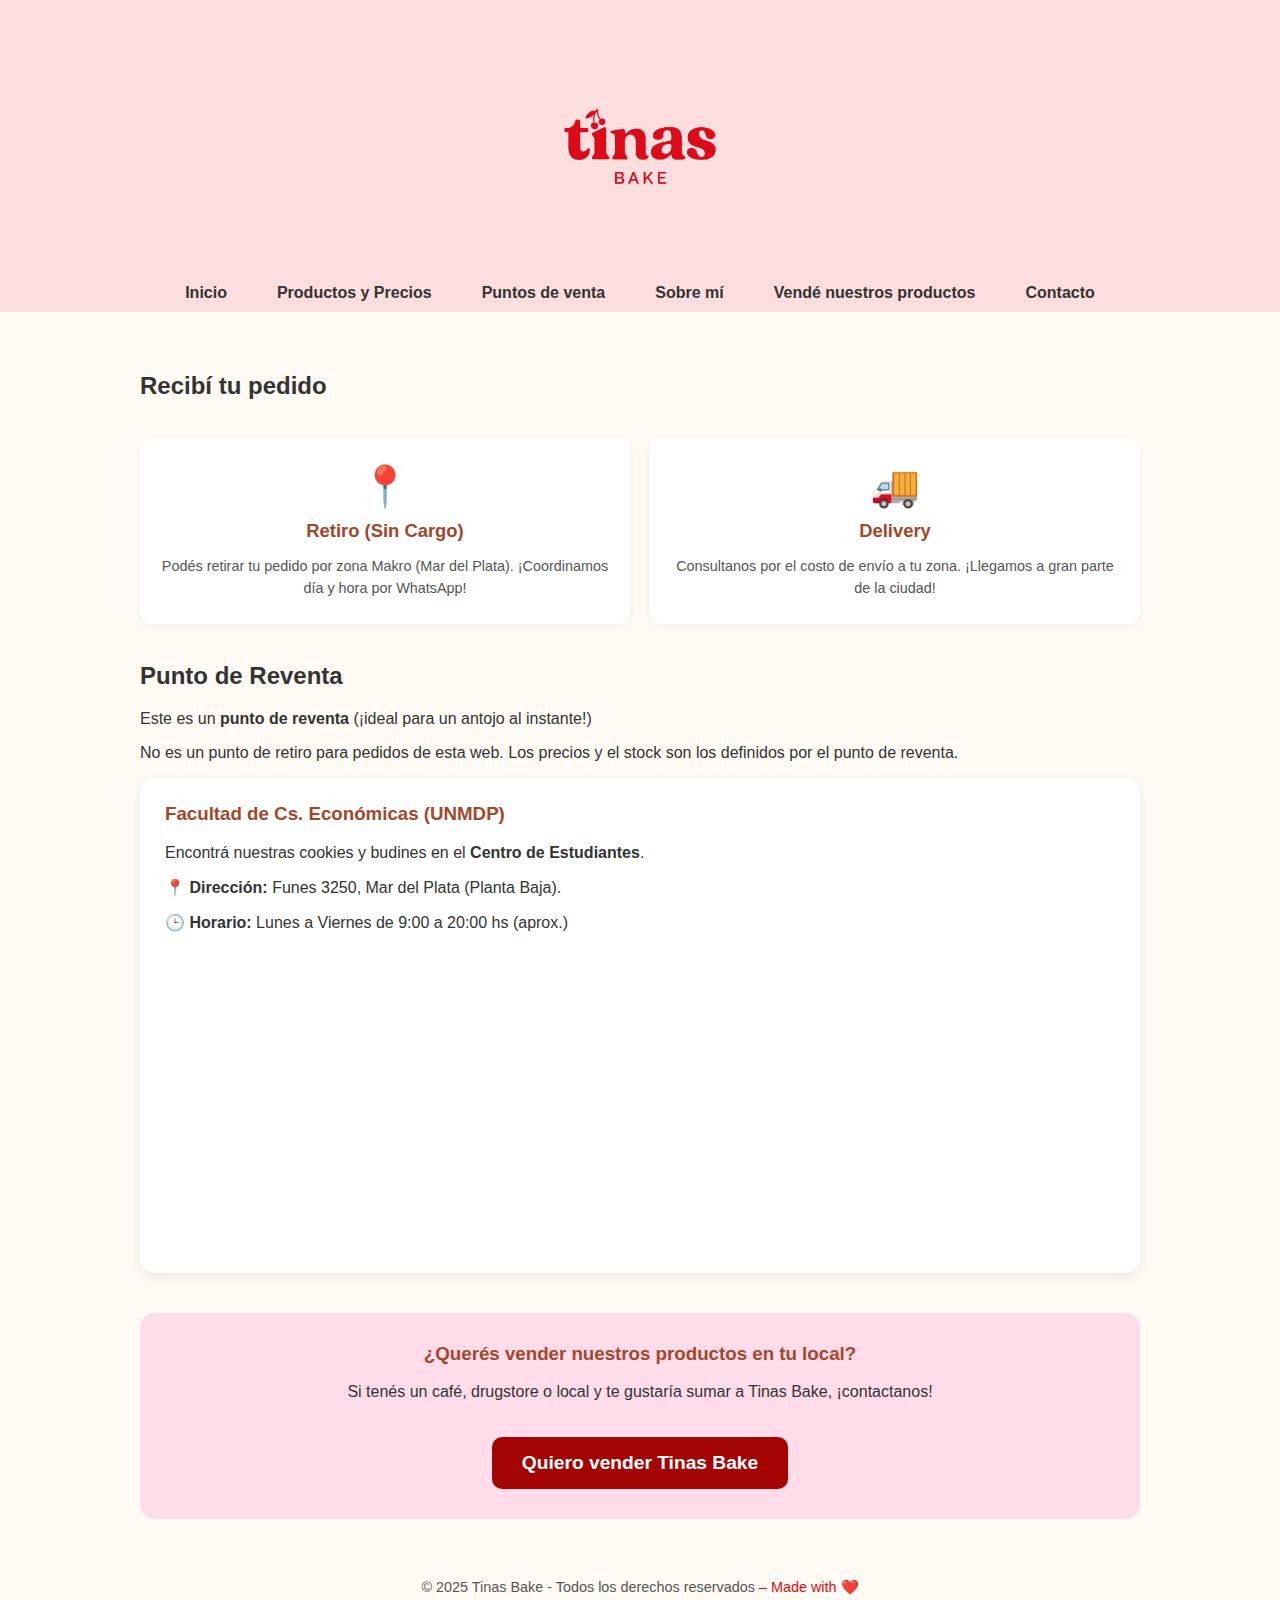
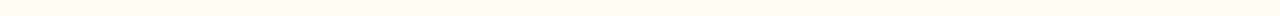
<file: pages/puntos-de-venta.html>
<!DOCTYPE html>
<html lang="es">
<head>
  <meta charset="UTF-8">
  <title>Puntos de Venta - Tinas Bake</title>
   <link rel="stylesheet" href="../estilos/estilos.css">
</head>
<body>
  <header>
    <center>
      <img src="../img/logo-tinas2.jpeg" width="300" alt="Tinas Bake Logo" class="logo-principal">
    </center>  
 </header>
    <nav>
      <ul class = "menu">
        <li><a href="../index.html">Inicio</a></li>
        <li><a href="productos.html">Productos y Precios</a></li>
        <li><a href="puntos-de-venta.html">Puntos de venta</a></li>
        <li><a href="sobre-mi.html">Sobre mí</a></li>
        <li><a href="vende-nuestros-productos.html">Vendé nuestros productos</a></li>
        <li><a href="contacto.html">Contacto</a></li>
      </ul>
    </nav>

  <!-- SECCIÓN PUNTOS DE VENTA -->
  <section id="puntos-de-venta">
  <h2>Recibí tu pedido</h2>
  <br>
        <div class="pasos-grid">
          <div class="paso-item">
            <span class="paso-icono">📍</span>
            <h4>Retiro (Sin Cargo)</h4>
            <p>Podés retirar tu pedido por zona Makro (Mar del Plata). ¡Coordinamos día y hora por WhatsApp!</p>
          </div>
          <div class="paso-item">
            <span class="paso-icono">🚚</span>
            <h4>Delivery</h4>
            <p>Consultanos por el costo de envío a tu zona. ¡Llegamos a gran parte de la ciudad!</p>
          </div>
          </div>

          <br>
          <div>
          <h2>Punto de Reventa</h2>
          <p>Este es un <strong>punto de reventa</strong> (¡ideal para un antojo al instante!)</p>
          <p>No es un punto de retiro para pedidos de esta web. Los precios y el stock son los definidos por el punto de reventa.</p>
        </div>
  <div class="punto-venta-card">
    <div class="punto-venta-info">
      <h3>Facultad de Cs. Económicas (UNMDP)</h3>
      <p>Encontrá nuestras cookies y budines en el <strong>Centro de Estudiantes</strong>.</p>
      <p><strong>📍 Dirección:</strong> Funes 3250, Mar del Plata (Planta Baja).</p>
      <p><strong>🕒 Horario:</strong> Lunes a Viernes de 9:00 a 20:00 hs (aprox.)</p>
    </div>
    <div class="punto-venta-mapa">
      <iframe 
        src="https://www.google.com/maps/embed?pb=!1m18!1m12!1m3!1d3143.813081594251!2d-57.57329072434178!3d-38.00482014498102!2m3!1f0!2f0!3f0!3m2!1i1024!2i768!4f13.1!3m3!1m2!1s0x9584deb729344fcb%3A0xbff748080738cfca!2sFacultad%20de%20Ciencias%20Econ%C3%B3micas%20y%20Sociales%20de%20la%20Universidad%20Nacional%20de%20Mar%20del%20Plata!5e0!3m2!1ses!2sar!4v1762914697137!5m2!1ses!2sar"
        width="100%" 
        height="300" 
        style="border:0;" 
        allowfullscreen="" 
        loading="lazy" 
        referrerpolicy="no-referrer-when-downgrade">
      </iframe>
    </div>
  </div>

  <div class="cta-vende">
    <h3>¿Querés vender nuestros productos en tu local?</h3>
    <p>Si tenés un café, drugstore o local y te gustaría sumar a Tinas Bake, ¡contactanos!</p>
    <a href="vende-nuestros-productos.html" class="btn-cta">Quiero vender Tinas Bake</a>
  </div>
</section>



  <!-- PIE DE PÁGINA -->
  <footer>
    <p>&copy; 2025 Tinas Bake - Todos los derechos reservados</p>
  </footer>

</body>
</html>
</file>
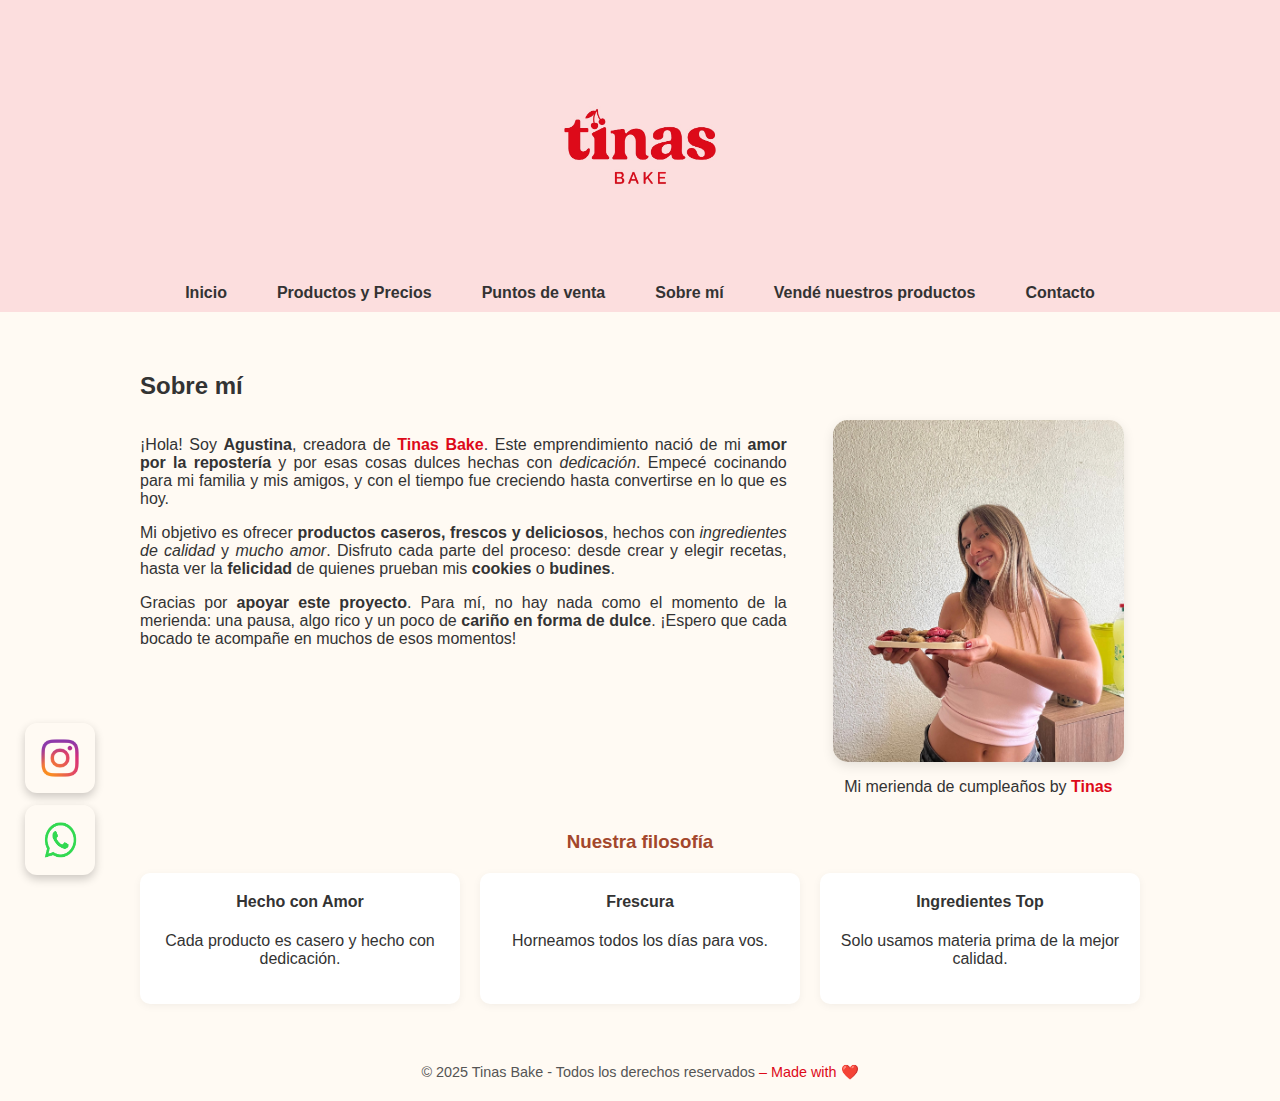
<file: pages/sobre-mi.html>
<!DOCTYPE html>
<html lang="es">
<head>
  <meta charset="UTF-8">
  <title>Sobre Mí - Tinas Bake</title>
   <link rel="stylesheet" href="../estilos/estilos.css">
</head>
<body>
  <header>
    <center>
      <img src="../img/logo-tinas2.jpeg" width="300" alt="Tinas Bake Logo" class="logo-principal">
    </center>  
</header>
    <nav>
      <ul class = "menu">
        <li><a href="../index.html">Inicio</a></li>
        <li><a href="productos.html">Productos y Precios</a></li>
        <li><a href="puntos-de-venta.html">Puntos de venta</a></li>
        <li><a href="sobre-mi.html">Sobre mí</a></li>
        <li><a href="vende-nuestros-productos.html">Vendé nuestros productos</a></li>
        <li><a href="contacto.html">Contacto</a></li>
      </ul>
    </nav>
 

  <section id="sobre-mi">
  <h2>Sobre mí</h2>
  
  <div class="sobre-mi-layout">
    
    <div class="sobre-mi-texto">
      <p>¡Hola! Soy <strong>Agustina</strong>, creadora de <strong class="marca">Tinas Bake</strong>. Este emprendimiento nació de mi <strong>amor por la repostería</strong> y por esas cosas dulces hechas con <em>dedicación</em>. Empecé cocinando para mi familia y mis amigos, y con el tiempo fue creciendo hasta convertirse en lo que es hoy.</p>
 
      <p>Mi objetivo es ofrecer <strong>productos caseros, frescos y deliciosos</strong>, hechos con <em>ingredientes de calidad</em> y <em>mucho amor</em>. Disfruto cada parte del proceso: desde crear y elegir recetas, hasta ver la <strong>felicidad</strong> de quienes prueban mis <strong>cookies</strong> o <strong>budines</strong>.</p>
 
      <p>Gracias por <strong>apoyar este proyecto</strong>. Para mí, no hay nada como el momento de la merienda: una pausa, algo rico y un poco de <strong>cariño en forma de dulce</strong>. ¡Espero que cada bocado te acompañe en muchos de esos momentos!</p>
    </div>
    
    <div class="sobre-mi-foto">
      <img src="../img/sobre.jpeg" alt="Yo con minicookies">
      <center><p>Mi merienda de cumpleaños by <strong class="marca">Tinas</strong></p></center>
    </div>
    
  </div> <div class="valores-marca">
    <h3>Nuestra filosofía</h3>
    <div class="valores-grid">
      <div class="valor-item">
        <h4>Hecho con Amor</h4>
        <p>Cada producto es casero y hecho con dedicación.</p>
      </div>
      <div class="valor-item">
        <h4>Frescura</h4>
        <p>Horneamos todos los días para vos.</p>
      </div>
      <div class="valor-item">
        <h4>Ingredientes Top</h4>
        <p>Solo usamos materia prima de la mejor calidad.</p>
      </div>
    </div>
  </div>

</section>

<div class="botones-flotantes">

  <a href="https://www.instagram.com/tinasbake/" class="btn-flotante-ig" target="_blank">
     <img src="../img/ig.png" alt="Instagram">
  </a>

   <a href="https://wa.me/5492235503672" class="btn-flotante-wsp" target="_blank">
   <img src="../img/wppp.webp" alt="WhatsApp">
  </a>
  </div>


  <!-- PIE DE PÁGINA -->
  <footer>
    <p>&copy; 2025 Tinas Bake - Todos los derechos reservados</p>
  </footer>

</body>
</html>
</file>
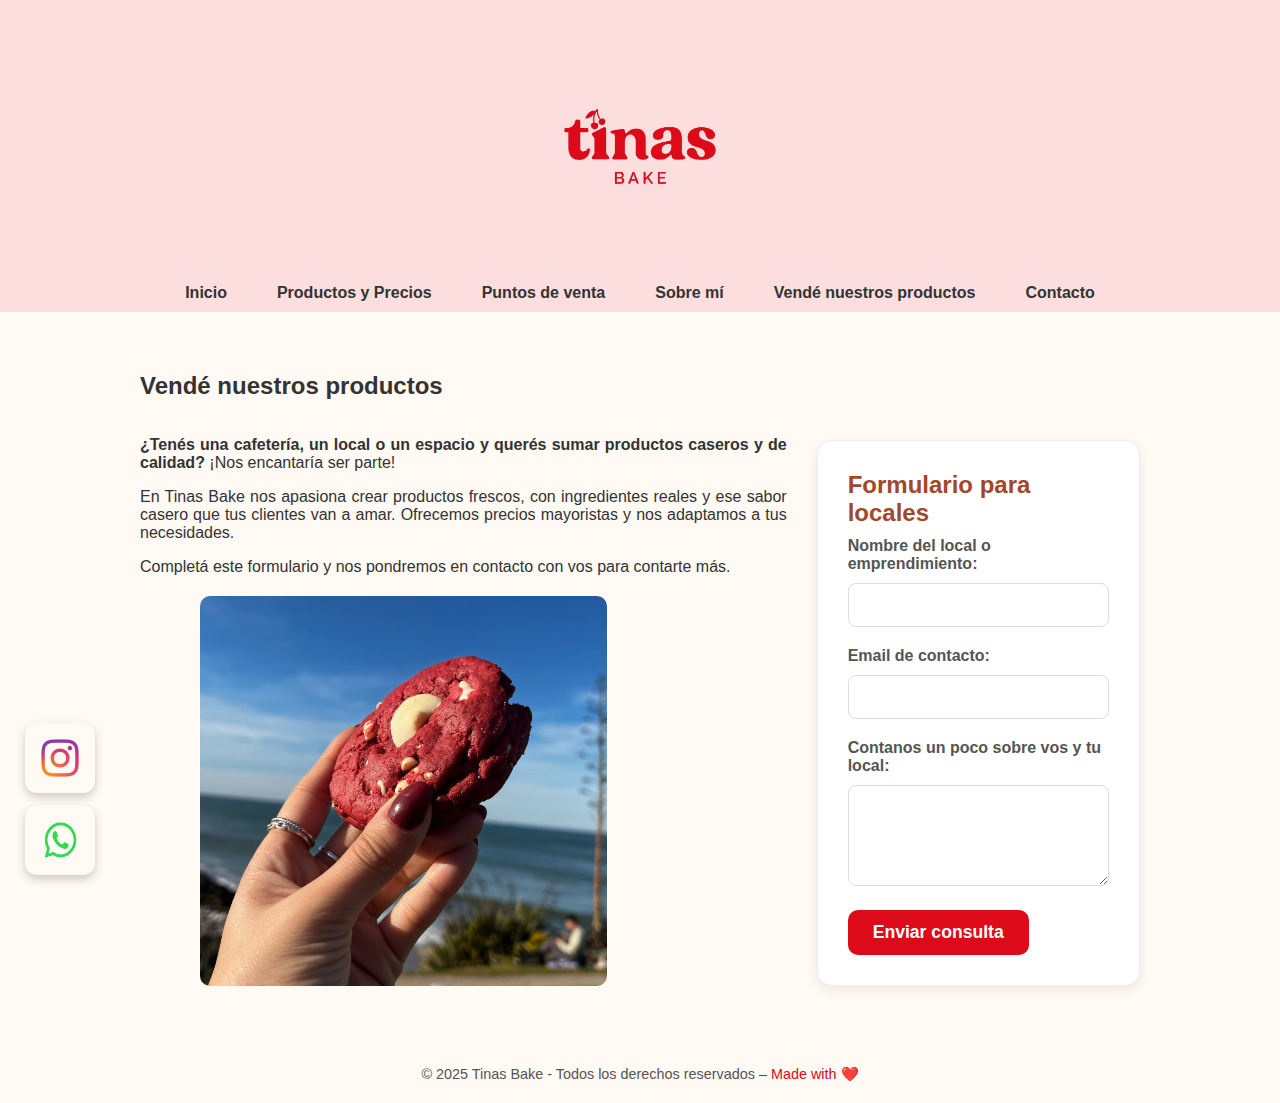
<file: pages/vende-nuestros-productos.html>
<!DOCTYPE html>
<html lang="es">
<head>
  <meta charset="UTF-8">
  <title>Vendé Nuestros Productos - Tinas Bake</title>
   <link rel="stylesheet" href="../estilos/estilos.css">
</head>
<body>
  <header>
    <center>
      <img src="../img/logo-tinas2.jpeg" width="300" alt="Tinas Bake Logo" class="logo-principal">
    </center>  
</header>
    <nav>
      <ul class = "menu">
        <li><a href="../index.html">Inicio</a></li>
        <li><a href="productos.html">Productos y Precios</a></li>
        <li><a href="puntos-de-venta.html">Puntos de venta</a></li>
        <li><a href="sobre-mi.html">Sobre mí</a></li>
        <li><a href="vende-nuestros-productos.html">Vendé nuestros productos</a></li>
        <li><a href="contacto.html">Contacto</a></li>
      </ul>
    </nav>

  <!-- SECCIÓN VENDE NUESTROS PRODUCTOS -->
  <section id="vende-nuestros-productos">

  <h2>Vendé nuestros productos</h2>

  <div class="sobre-mi-layout">
    
    <div class="sobre-mi-texto">
      <p><strong>¿Tenés una cafetería, un local o un espacio y querés sumar productos caseros y de calidad?</strong> ¡Nos encantaría ser parte!</p>
      <p>En Tinas Bake nos apasiona crear productos frescos, con ingredientes reales y ese sabor casero que tus clientes van a amar. Ofrecemos precios mayoristas y nos adaptamos a tus necesidades.</p>
      <p>Completá este formulario y nos pondremos en contacto con vos para contarte más.</p>
      
      <img class="vende-promo-img" src="../img/cookiered.jpeg" alt="Budines listos para entregar">
    </div>

    <div class="sobre-mi-foto">
      <form class="form-container" action="https://formspree.io/f/mvgrvvpb" method="POST">
        <fieldset>
          <legend>Formulario para locales</legend>
          
          <label for="nombre-local">Nombre del local o emprendimiento:</label>
          <input type="text" id="nombre-local" name="nombre-local" required>
          
          <label for="email-local">Email de contacto:</label>
          <input type="email" id="email-local" name="email-local" required>
          
          <label for="mensaje-local">Contanos un poco sobre vos y tu local:</label>
          <textarea id="mensaje-local" name="mensaje-local" rows="5" required></textarea>
          
          <input type="submit" value="Enviar consulta">
        </fieldset>
      </form>
    </div>
  </div> </section>

  <div class="botones-flotantes">

  <a href="https://www.instagram.com/tinasbake/" class="btn-flotante-ig" target="_blank">
     <img src="../img/ig.png" alt="Instagram">
  </a>

   <a href="https://wa.me/5492235503672" class="btn-flotante-wsp" target="_blank">
   <img src="../img/wppp.webp" alt="WhatsApp">
  </a>
  </div>


  <!-- PIE DE PÁGINA -->
  <footer>
    <p>&copy; 2025 Tinas Bake - Todos los derechos reservados</p>
  </footer>

</body>
</html>
</file>
<file: estilos/estilos.css>
body {
  margin: 0;
  font-family: 'Segoe UI', sans-serif;
  background-color: #fffaf3;
  color: #333;
}

/* Encabezado */
header {
  background-color: #fcdede;
  text-align: center;
  padding: 40px 20px 20px;
  top: 0;
  z-index: 1000;
  box-shadow: 0 2px 4px rgba(0, 0, 0, 0.1);
}

header h1 {
  font-size: 3em;
  margin-bottom: 10px;
  color: #a3472b;
  font-weight: bold;
}

/* NAV sticky */
nav {
  position: sticky;
  top: 0;
  z-index: 1000;
  background-color: #fcdede;
  display: flex;
  justify-content: center;
  padding: 10px 0;
}

.menu {
  list-style: none;
  padding: 0;
  margin: 0;
  display: flex;
  gap: 30px;
}

.menu li a {
  text-decoration: none;
  font-weight: 600;
  color: #333;
  position: relative;
  padding: 5px 10px;
  transition: color 0.3s ease;
}

.menu li a::before,
.menu li a::after {
  content: "";
  position: absolute;
  left: 0;
  right: 0;
  height: 2px;
  background: #dd0a19; /* Bordó del logo */
  transition: transform 0.3s ease;
}

.menu li a::before {
  top: 0;
  transform: scaleX(0);
  transform-origin: left;
}

.menu li a::after {
  bottom: 0;
  transform: scaleX(0);
  transform-origin: right;
}

.menu li a:hover::before,
.menu li a:hover::after {
  transform: scaleX(1);
}

.menu li a:hover {
  color: #dd0a19;
}

/* Navegación productos */
#productos ul {
  list-style-type: none;
  padding: 0;
  display: flex;
  justify-content: center;
  flex-wrap: wrap;
  gap: 15px;
}

#productos ul li a {
  text-decoration: none;
  background-color: #f89eb6;
  color: #591500;
  padding: 10px 20px;
  border-radius: 5px;
  transition: background 0.3s ease;
}

#productos ul li a:hover {
  background-color: #dd0a19;
}

/* Tablas con bordes redondeados */
table {
  width: 90%;
  margin: 20px auto;
  border-collapse: collapse;
  overflow: hidden;
  border-radius: 10px; /* Bordes suaves */
}


th, td {
  padding: 12px;
  border: 1px solid #ddd;
  text-align: center;
}

th {
  background-color: #fcdede;
  color: #591500;
}

tr:nth-child(even) {
  background-color: #ffeeee;
}

#sobre-mi .marca {
  color: #dd0a19;
}

/* Efecto hover en imágenes */
img {
  display: block;
  max-width: 90%;
  margin: 0 auto;
  border-radius: 10px;
  transition: transform 0.3s ease, box-shadow 0.3s ease;
}

img:hover {
  transform: scale(1.03);
  box-shadow: 0 5px 15px rgba(0,0,0,0.1);
}
/* 🔒 Evitar hover en logo principal */
img.logo-principal:hover {
  transform: none;
  box-shadow: none;
}

#box ul {
  list-style: none;
  padding-left: 0;
  margin: 0;
}
/* Secciones */
section[id] {
  scroll-margin-top: 100px;
  margin: 60px auto;
  max-width: 1000px;
  padding: 0 20px;
}

/* --- NUEVO: Contenedor para centrar títulos y precios de sección --- */
.seccion-header {
  text-align: center;
  margin-bottom: 20px;
}

.seccion-header h2 {
  margin-bottom: 10px;
  margin-top: 0;
}

/* --- NUEVO: Estilo para la información de precios --- */
.precio-info-seccion {
  display: inline-block;
  background-color: #a40404; /* Color bordó oscuro */
  color: #fef1f4; /* Color de texto claro */
  padding: 8px 15px;
  border-radius: 8px;
  font-size: 0.9em;
  font-weight: bold;
  margin: 0;
}

html {
  scroll-behavior: smooth;
  text-align: justify;
}

/* Redes y botones */
.redes {
  margin-top: 20px;
  display: flex;
  flex-direction: column;
  gap: 12px;
  align-items: center;
}

.redes a {
  display: flex;              /* FLEX! */
  align-items: center;        /* Centra icono + texto verticalmente */
  justify-content: center;    /* Centra horizontalmente */
  width: 100%;
  max-width: 500px;           /* Opcional: ancho máximo bonito */
  padding: 12px 18px;
  text-decoration: none;
  border-radius: 8px;
  font-weight: 600;
  font-size: 1rem;
  font-family: 'Segoe UI', sans-serif;
  transition: background-color 0.3s ease;
  color: white;
}

.redes a svg {
  margin-right: 8px;         /* Espacio entre icono y texto */
  flex-shrink: 0;            /* Que no se achique */
  width: 20px;               /* Tamaño coherente */
  height: 20px;
}

.btn-wsp {
  background-color: #25D366;
}

.btn-wsp:hover {
  background-color: #1ebe5d;
}

.btn-ig {
  background-color: #e1306c;
}

.btn-ig:hover {
  background-color: #c0255b;
}

/* --- BOTONES FLOTANTES DE REDES --- */

.botones-flotantes {
  position: fixed; /* <-- La magia que los hace flotar */
  bottom: 25px;
  left: 25px; /* <-- A la izquierda, como pediste */
  z-index: 1050; /* Alto, para que esté sobre el contenido */
  display: flex;
  flex-direction: column; /* Uno arriba del otro */
  gap: 12px; /* Espacio entre botones */
}

.btn-flotante-wsp,
.btn-flotante-ig {
  width: 70px; /* Ancho */
  height: 70px; /* Alto (para que sea cuadrado) */
  border-radius: 12px; /* <-- Bordes levemente redondeados */
  color: #ffffff;
  
  /* Para centrar el icono adentro */
  display: flex;
  justify-content: center;
  align-items: center;

  box-shadow: 0 4px 10px rgba(0, 0, 0, 0.2);
  transition: transform 0.2s ease;
}

/* Efecto al pasar el mouse */
.btn-flotante-wsp:hover,
.btn-flotante-ig:hover {
  transform: scale(1.1);
}

/* Colores de marca */
/*.btn-flotante-wsp {
  background-color: #000000c2;
}
.btn-flotante-ig {
  background-color: #000000c2;
}*/

.btn-flotante-wsp img {
  width:100%;
  height: 100%;
}

.btn-flotante-ig img {
  width: 80%;
  height: 80%;
}


/* --- Botón CTA (Call to Action) --- */
.btn-cta {
  display: inline-block;
  background-color:#a40404;  /* Tu color bordó */
  color: white;
  padding: 15px 30px;
  font-size: 1.2em;
  font-weight: bold;
  text-decoration: none;
  border-radius: 10px;
  transition: transform 0.3s ease, background-color 0.3s ease;
}

.btn-cta:hover {
  background-color: #840021; /* Un bordó más oscuro */
  transform: scale(1.05);
}

.btn-ver-mas {
  width: auto;
  padding: 10px 20px;
  margin: 10px auto 0; /* Centra el botón */
  border-radius: 8px;
  font-size: 1em;
  font-weight: bold;
  background-color: #f89eb6;
  color: #591500;
  border: none;
  cursor: pointer;
  text-decoration: none;
  text-align: center;
  transition: background-color 0.3s ease;
}

.btn-ver-mas:hover {
  background-color: #dd0a19;
  color: white;
}

.punto-venta-card {
  background-color: #fff;
  border-radius: 15px;
  box-shadow: 0 4px 12px rgba(0,0,0,0.08);
  overflow: hidden; /* Para que el mapa respete los bordes */
  margin-bottom: 40px;
}

.punto-venta-info {
  padding: 25px;
}
.punto-venta-info h3 {
  margin-top: 0;
  color: #a3472b;
}

/* El mapa no necesita padding */
.punto-venta-mapa {
  line-height: 0; /* Quita espacios raros del iframe */
}

/* Estilos para el CTA de 'Vende nuestros productos' */
.cta-vende {
  text-align: center;
  background-color: #ffdcea; /* Un fondo rosa pálido */
  padding: 30px;
  border-radius: 15px;
}
.cta-vende h3 {
  color: #a3472b;
  margin-top: 0;
}
.cta-vende .btn-cta {
  margin-top: 20px; /* Ajusta el margen del botón que ya creamos */
}

/* Layout de 2 columnas para Sobre Mí */
.sobre-mi-layout {
  display: flex;
  flex-wrap: wrap; /* Para que en celu se ponga uno abajo del otro */
  gap: 30px;
  align-items: flex-start; 
  /*margin-bottom: 40px;*/
}

.sobre-mi-texto {
  flex: 2; /* Que el texto ocupe 2/3 */
  min-width: 300px;
  text-align: justify;
}

.sobre-mi-foto {
  flex: 1; /* Que la foto ocupe 1/3 */
  min-width: 200px;
}

.sobre-mi-foto img {
  width: 90%;
  max-width: 100%; /* Asegura que la imagen no se pase */
  border-radius: 15px;
  box-shadow: 0 4px 12px rgba(0,0,0,0.1);
}

/* Estilos para los Valores */
.valores-marca {
  text-align: center;
  margin-top: 0px;
}
.valores-marca h3 {
  color: #a3472b;
}

.valores-grid {
  display: grid;
  grid-template-columns: repeat(auto-fit, minmax(200px, 1fr));
  gap: 20px;
  margin-top: 20px;
}

.valor-item {
  background: #fff;
  padding: 20px;
  border-radius: 10px;
  box-shadow: 0 2px 8px rgba(0,0,0,0.05);
}
.valor-item h4 {
  margin-top: 0;
}

/* --- NUEVOS ESTILOS PARA FORMULARIOS --- */

/* Contenedor general del formulario (lo convierte en tarjeta) */
.form-container {
  background-color: #ffffff;
  border: 1px solid #eee;
  border-radius: 15px;
  box-shadow: 0 4px 12px rgba(0,0,0,0.08);
  padding: 30px;
  max-width: 600px; /* Centra el form en la página */
  margin: 20px auto; /* Centra el form en la página */
  text-align: left;
}

/* Título dentro del formulario */
.form-container legend {
  font-size: 1.5em;
  font-weight: bold;
  color: #a3472b; /* Tu color bordó */
  border: none; /* Oculta el borde feo de fieldset */
  padding: 0;
}

/* Oculta el borde feo de fieldset */
.form-container fieldset {
  border: none;
  padding: 0;
  margin: 0;
}

/* Estilo de las etiquetas (ej. "Nombre:") */
.form-container label {
  display: block; /* Hace que ocupe una línea entera */
  font-weight: 600;
  color: #555;
  margin-top: 10px;
}

/* Estilo de las cajas de texto y email */
.form-container input[type="text"],
.form-container input[type="email"],
.form-container textarea {
  width: 100%; /* Ocupa todo el ancho */
  padding: 12px;
  font-size: 1em;
  border: 1px solid #ddd;
  border-radius: 8px;
  margin-top: 10px;
  margin-bottom: 10px;
  box-sizing: border-box; /* Importante para que el padding no rompa el ancho */
}

/* Estilo del botón de Enviar (igual que tu .btn-cta) */
.form-container input[type="submit"] {
  display: inline-block;
  background-color: #dd0a19; /* Tu color bordó */
  color: white;
  padding: 12px 25px;
  margin-top: 10px;
  font-size: 1.1em;
  font-weight: bold;
  text-decoration: none;
  border-radius: 10px;
  border: none;
  cursor: pointer;
  transition: transform 0.3s ease, background-color 0.3s ease;
}

.form-container input[type="submit"]:hover {
  background-color: #a40404;
  transform: scale(1.05);
}

/* Estilo del botón de Limpiar (para que no llame tanto la atención) */
.form-container input[type="reset"] {
  display: inline-block;
  background-color: #f0f0f0; /* Un gris claro */
  color: #555;
  padding: 12px 25px;
  font-size: 1.1em;
  font-weight: bold;
  text-decoration: none;
  border-radius: 10px;
  border: none;
  cursor: pointer;
  margin-left: 10px;
  transition: background-color 0.3s ease;
}

.form-container input[type="reset"]:hover {
  background-color: #ddd;
}

/* Para el párrafo de introducción de la pág de contacto */
.form-intro-text {
  text-align: center;
  max-width: 600px;
  /* Margen: 0 arriba/abajo, auto izq/der, 30px abajo */
  margin: 0 auto 30px; 
}

/* Para centrar los botones de los formularios */
.form-buttons-center {
  text-align: center;
}

/* Para la imagen de promo en la pág "Vende..." */
.vende-promo-img {
  width: 63%;
  border-radius: 10px;
  margin-top: 20px;
  margin-left: 60px;
}

#como-comprar {
  background-color: #ffdcea; /* O usa #fef1f4 si te gusta más */
  border-radius: 15px;
  padding: 25px 30px;
  margin-top: 0px;
  margin-bottom: 5%;
  
  /* El margin y max-width ya lo tiene section[id] */
}

#como-comprar .seccion-header h3 {
  color: #a3472b;
  font-size: 1.6em;
  margin-top: 0;
  margin-bottom: 15px;
}

.pasos-grid {
  display: grid;
  /* Se adapta a 3 columnas en PC y 1 en celu */
  grid-template-columns: repeat(auto-fit, minmax(240px, 1fr));
  gap: 20px;
}

.paso-item {
  text-align: center;
  background-color: #fff;
  padding: 25px 20px;
  border-radius: 10px;
  box-shadow: 0 2px 8px rgba(0,0,0,0.05);
}

.paso-icono {
  font-size: 2.5em; /* Iconos grandes */
  display: block;
  margin-bottom: 10px;
}

.paso-item h4 {
  color: #a3472b;
  margin-top: 0;
  margin-bottom: 10px;
  font-size: 1.15em;
}

.paso-item p {
  font-size: 0.9em;
  color: #555;
  line-height: 1.5;
  margin-bottom: 0;
  padding: 0; /* Resetea el padding de .producto-info p */
  flex-grow: 0; /* Resetea el flex-grow */
}

/* --- ESTILOS ADICIONALES PARA PUNTOS DE VENTA --- */

/* Separador visual entre secciones */
.separador-seccion {
  border: none;
  height: 2px;
  background-color: #fcdede; /* Tu color rosa pálido */
  margin: 60px auto;
  width: 80%;
}
/* ---- ESTILOS ADICIONALES PARA SECCIÓN DE COOKIES ---- */

/* Contenedor del resumen del pedido */
.cookie-summary {
  text-align: center;
  background-color: #fef1f4;
  padding: 20px;
  border-radius: 10px;
  margin-bottom: 30px;
  box-shadow: 0 2px 5px rgba(0,0,0,0.05);
  position:static;
  top: 80px; /* Ajusta este valor según la altura de tu nav */
  z-index: 900;
}

.cookie-summary h3, .cookie-summary p {
  margin: 5px 0;
  color: #a3472b;
}

.cookie-summary p strong {
  font-size: 1.2em;
}

.precio-total-cookies h3 {
  font-size: 1.5em;
  color: #333;
}

/* --- ACTUALIZADO: Catálogo de productos con CSS Grid --- */
.catalogo-productos {
  display: flex;
  flex-wrap: wrap;
  gap: 25px;
  padding: 20px 0;
  justify-content: center; 
}

.producto-card {
  background-color: #ffffff;
  border: 1px solid #eee;
  border-radius: 15px;
  box-shadow: 0 4px 8px rgba(0,0,0,0.08);
  width: 280px;
  overflow: hidden;
  display: flex;
  flex-direction: column;
  transition: transform 0.3s ease, box-shadow 0.3s ease;
}

.producto-card:hover {
  transform: translateY(-5px);
  box-shadow: 0 8px 16px rgba(0,0,0,0.12);
}

.producto-card img {
  width: 100%;
  height: 200px;
  object-fit: cover;
  border-radius: 4%;
}

/* --- ESTILO ESPECIAL PARA IMAGENES HORIZONTALES EN TARJETAS GRANDES --- */
.producto-card-grande.imagen-completa img {
  height: 400px;/*aca es para aumentar el tamaño de box, scones, brownies*/
  object-fit: contain; 
  object-position: center;
  background-color: #f8f8f8; /* Un fondo sutil para las barras */
  border-radius: 4%; /* Para que el borde se aplique a la imagen también */
}

.producto-info {
  padding: 20px;
  text-align: left; /* Mantenemos esto para el texto descriptivo */
  display: flex;
  flex-direction: column;
  flex-grow: 1; /* Hace que esta sección crezca para ocupar el espacio */
}

.producto-info h3, .producto-info p {
  text-align: center; /* Centramos títulos y párrafos */
}


.producto-info h3 {
  margin-top: 0;
  color: #a3472b;
  font-size: 1.25em;
  text-align: center;
  width: 100%;
}

.producto-info p {
  font-size: 0.9em;
  color: #555;
  line-height: 1.5;
}

.budin-card .producto-info {
  text-align: left; 
  padding-bottom: 10px;
  flex-grow: 1;
  align-items: flex-start;
}

.budin-card label {
  display: block;
  font-weight: bold;
  margin-top: 10px;
  margin-bottom: 5px;
  font-size: 0.9em;
  color: #a3472b;
}

.budin-card select {
  width: 100%;
  padding: 8px;
  margin-bottom: 10px;
  border: 1px solid #ddd;
  border-radius: 5px;
  background-color: #fcfcfc;
  font-size: 0.9em;
}

.budin-card .budin-toppings {
  display: grid;
  grid-template-columns: repeat(2, 1fr); /* <-- La magia está aquí */
  gap: 5px 10px; /* Espacio vertical y horizontal */
  margin-bottom: 10px;
  font-size: 0.9em;
}

.budin-card .precio {
  text-align: center;
  font-size: 1.2em;
  font-weight: bold;
  color: #333;
  margin-top: 5px;
  margin-bottom: 10px;
  width: 100%;
}

.btn-add-budin {
    width: 100%;
    border-radius: 8px;
    font-size: 1em;
    padding: 10px 15px;
    background-color: #f89eb6;
    color: #591500;
    border: none;
    cursor: pointer;
    transition: background-color 0.3s ease;
}

.btn-add-budin:hover {
    background-color: #dd0a19;
    color: white;
}

/* --- Estilos para los controles de cantidad (centrados) --- */
.quantity-controls {
  display: flex;
  justify-content: center; /* Centra horizontalmente */
  align-items: center;     /* Centra verticalmente */
  margin-top: 15px;
  gap: 15px;
}

.quantity-controls .btn-add,
.quantity-controls .btn-remove {
  background-color: #f89eb6;
  color: #591500;
  border: none;
  width: 35px;
  height: 35px;
  border-radius: 50%;
  font-size: 1.5em;
  font-weight: bold;
  cursor: pointer;
  transition: background-color 0.3s ease;
  line-height: 1;
  display: flex;
  justify-content: center;
  align-items: center;
  padding-bottom: 4px;
}

.quantity-controls button:hover {
  background-color: #dd0a19;
  color: white;
}

.quantity {
  font-size: 1.4em;
  font-weight: bold;
  color: #333;
  min-width: 30px;
  text-align: center;
}

.producto-info .precio-display {
    font-size: 1.2em;
    font-weight: bold;
    color: #333;
    text-align: center;
    margin-bottom: 15px;
}


/* ---- ESTILOS PARA EL NUEVO CARRITO FLOTANTE ---- */

#carrito-resumen {
  position: fixed;
  bottom: 20px;
  right: 20px;
  width: 320px;
  background-color: white;
  border-radius: 15px;
  box-shadow: 0 5px 15px rgba(0,0,0,0.2);
  z-index: 1100;
  border: 2px solid #fcdede;
  overflow: hidden;
  transition: opacity 0.3s ease, transform 0.3s ease;
}

#carrito-resumen.oculto {
  opacity: 0;
  transform: translateY(100px);
  pointer-events: none;
}

.carrito-header {
  display: flex;
  justify-content: space-between;
  align-items: center;
  background-color: #fcdede;
  padding: 10px 15px;
}

.carrito-header h2 {
  color: #a3472b;
  margin: 0;
  font-size: 1.2em;
}
#btn-enviar-pedido {
  background-color: #25D366;
  color: white;
  border: none;
  border-radius: 5px;
  padding: 8px 12px;
  font-weight: bold;
  cursor: pointer;
  transition: background-color 0.2s;
}

#btn-enviar-pedido:hover {
  background-color: #1ebe5d;
}

#carrito-items {
  list-style: none;
  padding: 0;
  margin: 0;
  max-height: 250px;
  overflow-y: auto;
}

.carrito-categoria-item {
  padding: 10px 15px;
  border-bottom: 1px solid #eee;
}

.categoria-summary {
  display: flex;
  justify-content: space-between;
  align-items: center;
  font-size: 0.95em;
  gap: 10px;
}

.categoria-nombre {
  flex-grow: 1; /* ¡Esta es la clave! Hace que el nombre ocupe todo el espacio disponible */
  text-align: left; /* Alinea el texto del nombre a la izquierda */
}

.categoria-precio {
  min-width: 70px; /* Crea una columna de ancho fijo para el precio */
  text-align: right; /* Alinea el texto del precio a la derecha dentro de su columna */
  font-weight: bold; /* Mantenemos la negrita */
}

.toggle-detalles {
  background: none;
  border: 1px solid #ccc;
  border-radius: 5px;
  cursor: pointer;
  font-size: 0.8em;
  padding: 2px 6px;
  margin-left: 10px;
}

.carrito-detalles {
  list-style-type: circle;
  padding-left: 20px;
  margin-top: 8px;
  font-size: 0.85em;
  color: #555;
  display: none; /* Oculto por defecto */
}

.carrito-detalles.visible {
  display: block; /* Visible cuando se hace clic */
}

.carrito-total {
  padding: 15px;
  text-align: right;
  font-size: 1.2em;
  background-color: #f8f9fa;
  border-top: 2px solid #fcdede;
}

/* Footer */
footer {
  text-align: center;
  margin: 60px auto 20px;
  font-size: 0.9em;
  color: #555;
}

footer p::after {
  content: " – Made with ❤️";
  color: #dd0a19;
}

/* ---- NUEVOS ESTILOS PARA EL LAYOUT DE TARJETAS ---- */

/* 1. Estilo para los espaciadores invisibles */
.espaciador-grid {
  /* Esta clase no necesita estilos CSS visibles, solo ocupa un espacio en la grilla */
  min-height: 1px; /* Para asegurar que ocupe espacio si está vacío */
}

/* 2. Estilo para las tarjetas grandes */
.producto-card-grande {
  grid-column: span 2; /* Hace que la tarjeta ocupe 2 columnas */
  justify-self: center; /* Centra la tarjeta grande dentro de su espacio */
  width: calc(2 * (280px + 25px) - 25px); /* Calcula el ancho para que ocupe dos columnas + gap */
  max-width: 100%; /* Asegura que no se salga del contenedor */
  margin: 0 auto; /* Centra la tarjeta si el contenedor es más ancho */
}

/* 3. Ajuste de la imagen para la tarjeta grande */
.producto-card-grande.imagen-completa img {
  object-fit: cover; /* Mantiene la relación de aspecto, cubriendo el espacio */
  object-position: center; /* Centra la imagen dentro del contenedor */
  border-radius: 4%; /* Ajusta los bordes superiores redondeados */
}

/* 4. Media Query para que las tarjetas grandes se vean bien en móviles */
@media (max-width: 650px) { /* Ajusta este valor según sea necesario */
  .producto-card-grande {
    grid-column: span 1; /* En pantallas pequeñas, solo ocupan 1 columna */
    justify-self: stretch; /* Vuelven a ocupar el ancho completo */
    width: auto; /* Se ajustan al ancho del grid */
  }
  .producto-card-grande.imagen-completa img {
    object-fit: cover; /* Volvemos a 'cover' para que la imagen no quede rara */
  }
}

/* --- ESTILOS ADICIONALES PARA CENTRAR LOS CONTROLES DE CANTIDAD --- */
.producto-info {
  text-align: center; /* Centra el título, párrafo y controles de cantidad */
}

.producto-info .quantity-controls {
  justify-content: center; /* Asegura que los controles estén centrados */
}

/* --- ESTILOS DE LOS BUDINES (restaurados y ajustados) --- */
.budin-card .producto-info {
  text-align: left; /* Los formularios necesitan alineación izquierda */
}

.budin-card label {
  display: block;
  font-weight: bold;
  margin-top: 10px;
  margin-bottom: 5px;
  font-size: 0.9em;
  color: #a3472b;
}

.budin-card select {
  width: 100%;
  padding: 8px;
  margin-bottom: 10px;
  border: 1px solid #ddd;
  border-radius: 5px;
  background-color: #fcfcfc;
  font-size: 0.9em;
}

.budin-card .budin-toppings {
  margin-bottom: 15px;
  font-size: 0.9em;
}

.budin-card .precio {
  font-size: 1.2em;
  font-weight: bold;
  color: #333;
  text-align: center;
  margin-top: 10px;
}
</file>
